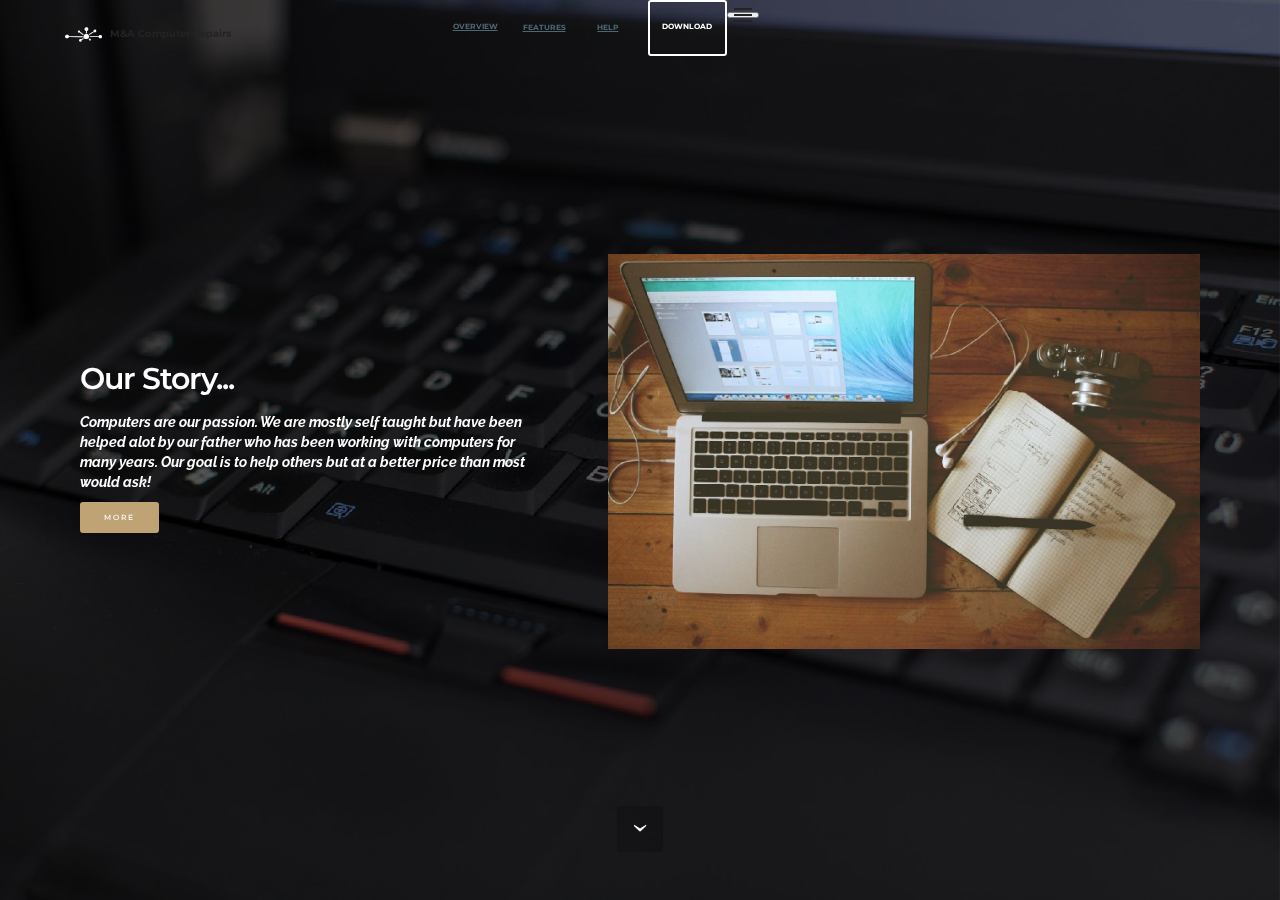
<file: index.html>
<!DOCTYPE html>
<html>
<head>
  <!-- Site made with Mobirise Website Builder v3.12.1, https://mobirise.com -->
  <meta charset="UTF-8">
  <meta http-equiv="X-UA-Compatible" content="IE=edge">
  <meta name="generator" content="Mobirise v3.12.1, mobirise.com">
  <meta name="viewport" content="width=device-width, initial-scale=1">
  <link rel="shortcut icon" href="assets/images/logo.png" type="image/x-icon">
  <meta name="description" content="">
  
  <link rel="stylesheet" href="https://fonts.googleapis.com/css?family=Lora:400,700,400italic,700italic&amp;subset=latin">
  <link rel="stylesheet" href="https://fonts.googleapis.com/css?family=Montserrat:400,700">
  <link rel="stylesheet" href="https://fonts.googleapis.com/css?family=Raleway:100,100i,200,200i,300,300i,400,400i,500,500i,600,600i,700,700i,800,800i,900,900i">
  <link rel="stylesheet" href="assets/bootstrap-material-design-font/css/material.css">
  <link rel="stylesheet" href="assets/tether/tether.min.css">
  <link rel="stylesheet" href="assets/bootstrap/css/bootstrap.min.css">
  <link rel="stylesheet" href="assets/dropdown/css/style.css">
  <link rel="stylesheet" href="assets/animate.css/animate.min.css">
  <link rel="stylesheet" href="assets/socicon/css/styles.css">
  <link rel="stylesheet" href="assets/theme/css/style.css">
  <link rel="stylesheet" href="assets/mobirise/css/mbr-additional.css" type="text/css">
  
  
  
</head>
<body>
<section id="menu-0">

    <nav class="navbar navbar-dropdown navbar-fixed-top">
        <div class="container">

            <div class="mbr-table">
                <div class="mbr-table-cell">

                    <div class="navbar-brand">
                        <a href="https://mobirise.com" class="socicon socicon-tripit mbr-iconfont mbr-iconfont-menu navbar-logo"></a>
                        <a class="navbar-caption" href="https://mobirise.com">M&amp;A Computer Repairs</a>
                    </div>

                </div>
                <div class="mbr-table-cell">

                    <button class="navbar-toggler pull-xs-right hidden-md-up" type="button" data-toggle="collapse" data-target="#exCollapsingNavbar">
                        <div class="hamburger-icon"></div>
                    </button>

                    <ul class="nav-dropdown collapse pull-xs-right nav navbar-nav navbar-toggleable-sm" id="exCollapsingNavbar"><li class="nav-item"><a class="nav-link link" href="https://mobirise.com/">OVERVIEW</a></li><li class="nav-item dropdown"><a class="nav-link link dropdown-toggle" data-toggle="dropdown-submenu" href="https://mobirise.com/">FEATURES</a><div class="dropdown-menu"><a class="dropdown-item" href="https://mobirise.com/">Mobile friendly</a><a class="dropdown-item" href="https://mobirise.com/">Based on Bootstrap</a><div class="dropdown"><a class="dropdown-item dropdown-toggle" data-toggle="dropdown-submenu" href="https://mobirise.com/">Trendy blocks</a><div class="dropdown-menu dropdown-submenu"><a class="dropdown-item" href="https://mobirise.com/">Image/content slider</a><a class="dropdown-item" href="https://mobirise.com/">Contact forms</a><a class="dropdown-item" href="https://mobirise.com/">Image gallery</a><a class="dropdown-item" href="https://mobirise.com/">Mobile menu</a><a class="dropdown-item" href="https://mobirise.com/">Google maps</a><a class="dropdown-item" href="https://mobirise.com/">Social buttons</a><a class="dropdown-item" href="https://mobirise.com/">Google fonts</a><a class="dropdown-item" href="https://mobirise.com/">Video background</a></div></div><a class="dropdown-item" href="https://mobirise.com/">Host anywhere</a></div></li><li class="nav-item dropdown open"><a class="nav-link link dropdown-toggle" data-toggle="dropdown-submenu" href="https://mobirise.com/" aria-expanded="true">HELP</a><div class="dropdown-menu"><a class="dropdown-item" href="http://forums.mobirise.com/">Forum</a><a class="dropdown-item" href="https://mobirise.com/">Tutorials</a><a class="dropdown-item" href="https://mobirise.com/">Contact us</a></div></li><li class="nav-item nav-btn"><a class="nav-link btn btn-white btn-white-outline" href="https://mobirise.com/">DOWNLOAD</a></li></ul>
                    <button hidden="" class="navbar-toggler navbar-close" type="button" data-toggle="collapse" data-target="#exCollapsingNavbar">
                        <div class="close-icon"></div>
                    </button>

                </div>
            </div>

        </div>
    </nav>

</section>

<section class="engine"><a rel="external" href="https://mobirise.com">Website Creator</a></section><section class="mbr-section mbr-section-hero mbr-section-full header2 mbr-parallax-background mbr-after-navbar" id="header2-1" style="background-image: url(assets/images/mbr-2000x1333.jpg);">

    <div class="mbr-overlay" style="opacity: 0.6; background-color: rgb(0, 0, 0);">
    </div>

    <div class="mbr-table mbr-table-full">
        <div class="mbr-table-cell">

            <div class="container">
                <div class="mbr-section row">
                    <div class="mbr-table-md-up">
                        
                        
                        

                        <div class="mbr-table-cell col-md-5 content-size text-xs-center text-md-right">

                            <h3 class="mbr-section-title display-2">Our Story...</h3>

                            <div class="mbr-section-text">
                                <p><strong><em>Computers are our passion. We are mostly self taught but have been helped alot by our father who has been working with computers for many years. Our goal is to help others but at a better price than most would ask!</em></strong></p>
                            </div>

                            <div class="mbr-section-btn"><a class="btn btn-primary" href="https://mobirise.com">MORE</a> </div>

                        </div>
                        <div class="mbr-table-cell mbr-valign-top mbr-left-padding-md-up col-md-7 image-size" style="width: 58%;">
                            <div class="mbr-figure"><img src="assets/images/mbr-1400x933.jpg"></div>
                        </div>

                    </div>
                </div>
            </div>

        </div>
    </div>

    <div class="mbr-arrow mbr-arrow-floating hidden-sm-down" aria-hidden="true"><a href="#next"><i class="mbr-arrow-icon"></i></a></div>

</section>


  <script src="assets/web/assets/jquery/jquery.min.js"></script>
  <script src="assets/tether/tether.min.js"></script>
  <script src="assets/bootstrap/js/bootstrap.min.js"></script>
  <script src="assets/smooth-scroll/smooth-scroll.js"></script>
  <script src="assets/dropdown/js/script.min.js"></script>
  <script src="assets/touch-swipe/jquery.touch-swipe.min.js"></script>
  <script src="assets/viewport-checker/jquery.viewportchecker.js"></script>
  <script src="assets/jarallax/jarallax.js"></script>
  <script src="assets/theme/js/script.js"></script>
  
  
  <input name="animation" type="hidden">
  </body>
</html>
</file>
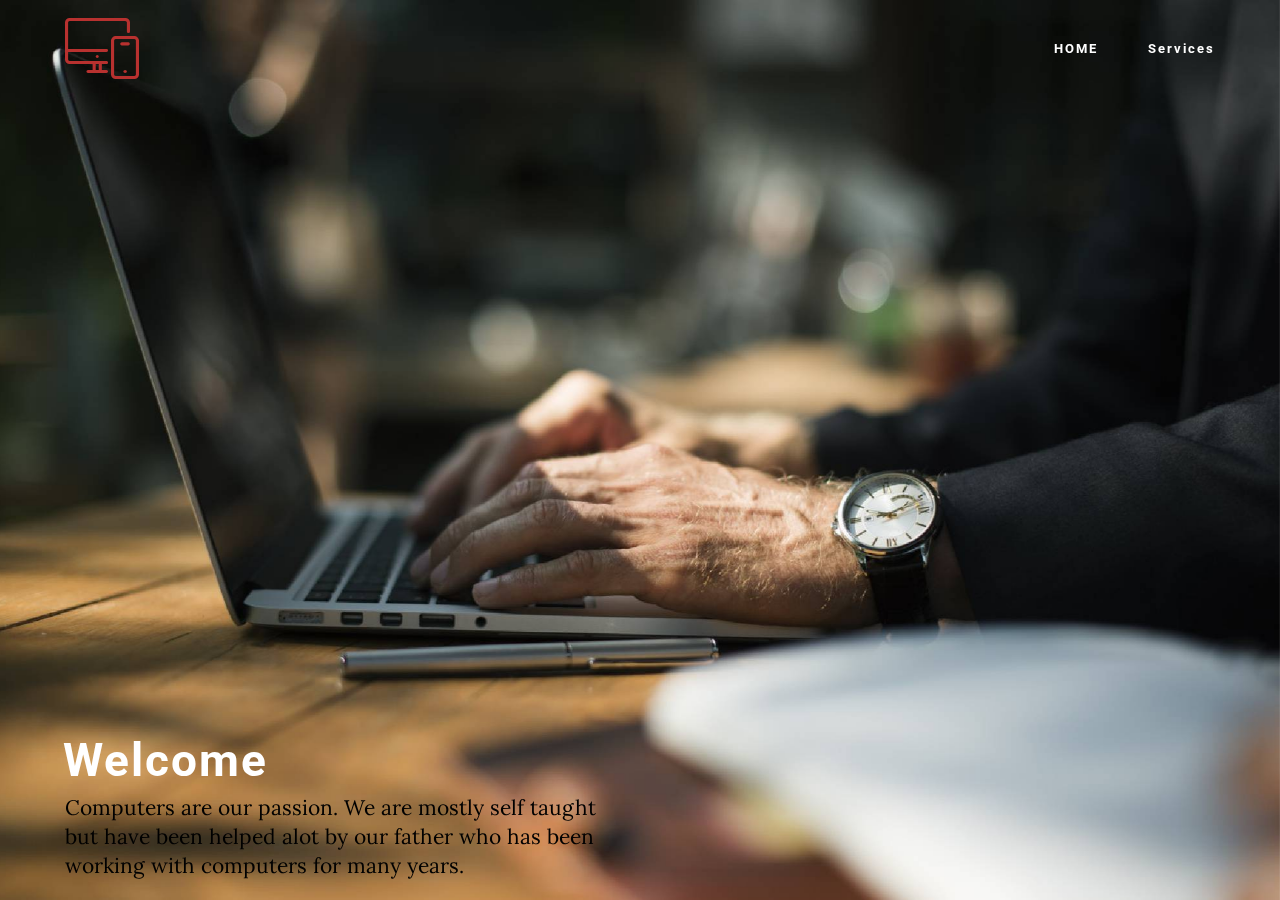
<file: Home.html>
<!DOCTYPE html>
<html>
<head>
  <!-- Site made with Mobirise Website Builder v3.12.1, https://mobirise.com -->
  <meta charset="UTF-8">
  <meta http-equiv="X-UA-Compatible" content="IE=edge">
  <meta name="generator" content="Mobirise v3.12.1, mobirise.com">
  <meta name="viewport" content="width=device-width, initial-scale=1">
  <link rel="shortcut icon" href="assets/images/capture1-189x128.jpg" type="image/x-icon">
  <meta name="description" content="">
  
  <link rel="stylesheet" href="https://fonts.googleapis.com/css?family=Roboto:700,400&amp;subset=cyrillic,latin,greek,vietnamese">
  <link rel="stylesheet" href="assets/web/assets/mobirise-icons/mobirise-icons.css">
  <link rel="stylesheet" href="assets/bootstrap/css/bootstrap.min.css">
  <link rel="stylesheet" href="assets/animate.css/animate.min.css">
  <link rel="stylesheet" href="assets/mobirise/css/style.css">
  <link rel="stylesheet" href="assets/mobirise/css/mbr-additional.css" type="text/css">
  
  
  
</head>
<body>
<section class="mbr-navbar mbr-navbar--freeze mbr-navbar--absolute mbr-navbar--transparent mbr-navbar--sticky mbr-navbar--auto-collapse" id="menu-0">
    <div class="mbr-navbar__section mbr-section">
        <div class="mbr-section__container container">
            <div class="mbr-navbar__container">
                <div class="mbr-navbar__column mbr-navbar__column--s mbr-navbar__brand">
                    <span class="mbr-navbar__brand-link mbr-brand mbr-brand--inline">
                        <span class="mbr-brand__logo"><a href="https://mobirise.com" class="mbri-responsive mbr-iconfont mbr-iconfont-menu" style="color: rgb(184, 49, 47);"></a></span>
                        <span class="mbr-brand__name"><a class="mbr-brand__name text-white" href="https://mobirise.com"></a></span>
                    </span>
                </div>
                <div class="mbr-navbar__hamburger mbr-hamburger"><span class="mbr-hamburger__line"></span></div>
                <div class="mbr-navbar__column mbr-navbar__menu">
                    <nav class="mbr-navbar__menu-box mbr-navbar__menu-box--inline-right">
                        <div class="mbr-navbar__column">
                            <ul class="mbr-navbar__items mbr-navbar__items--right float-left mbr-buttons mbr-buttons--freeze mbr-buttons--right btn-decorator mbr-buttons--active mbr-buttons--only-links"><li class="mbr-navbar__item"><a class="mbr-buttons__link btn text-white" href="https://mobirise.com">HOME</a></li><li class="mbr-navbar__item"><a class="mbr-buttons__link btn text-white" href="Services.html" target="_blank">Services</a></li></ul>                            
                            
                        </div>
                    </nav>
                </div>
            </div>
        </div>
    </div>
</section>

<section class="engine"><a rel="external" href="https://mobirise.com">mobirise.com</a></section><section class="mbr-box mbr-section mbr-section--relative mbr-section--fixed-size mbr-section--full-height mbr-section--bg-adapted mbr-parallax-background" id="header1-1" style="background-image: url(assets/images/mbr-2000x1396.jpg);">
    <div class="mbr-box__magnet mbr-box__magnet--sm-padding mbr-box__magnet--center-left mbr-after-navbar">
        
        <div class="mbr-box__container mbr-section__container container">
            <div class="mbr-box mbr-box--stretched"><div class="mbr-box__magnet mbr-box__magnet--center-left">
                <div class="row"><div class=" col-sm-6">
                    <div class="mbr-hero animated fadeInUp">
                        <h1 class="mbr-hero__text"><span style="color: inherit; font-family: inherit;"><br></span><br><span style="color: inherit; font-family: inherit;"><br></span><br><span style="color: inherit; font-family: inherit;"><br></span><br><span style="color: inherit; font-family: inherit;"><br></span><br><span style="color: inherit; font-family: inherit;"><br></span><span style="color: inherit; font-family: inherit;">Welcome</span><br></h1>
                        <p class="mbr-hero__subtext">Computers are our passion. We are mostly self taught but have been helped alot by our father who has been working with computers for many years.<br></p>
                    </div>
                    
                </div></div>
            </div></div>
        </div>
        
    </div>
</section>


  <script src="assets/web/assets/jquery/jquery.min.js"></script>
  <script src="assets/bootstrap/js/bootstrap.min.js"></script>
  <script src="assets/smooth-scroll/smooth-scroll.js"></script>
  <script src="assets/jarallax/jarallax.js"></script>
  <script src="assets/mobirise/js/script.js"></script>
  
  
</body>
</html>
</file>
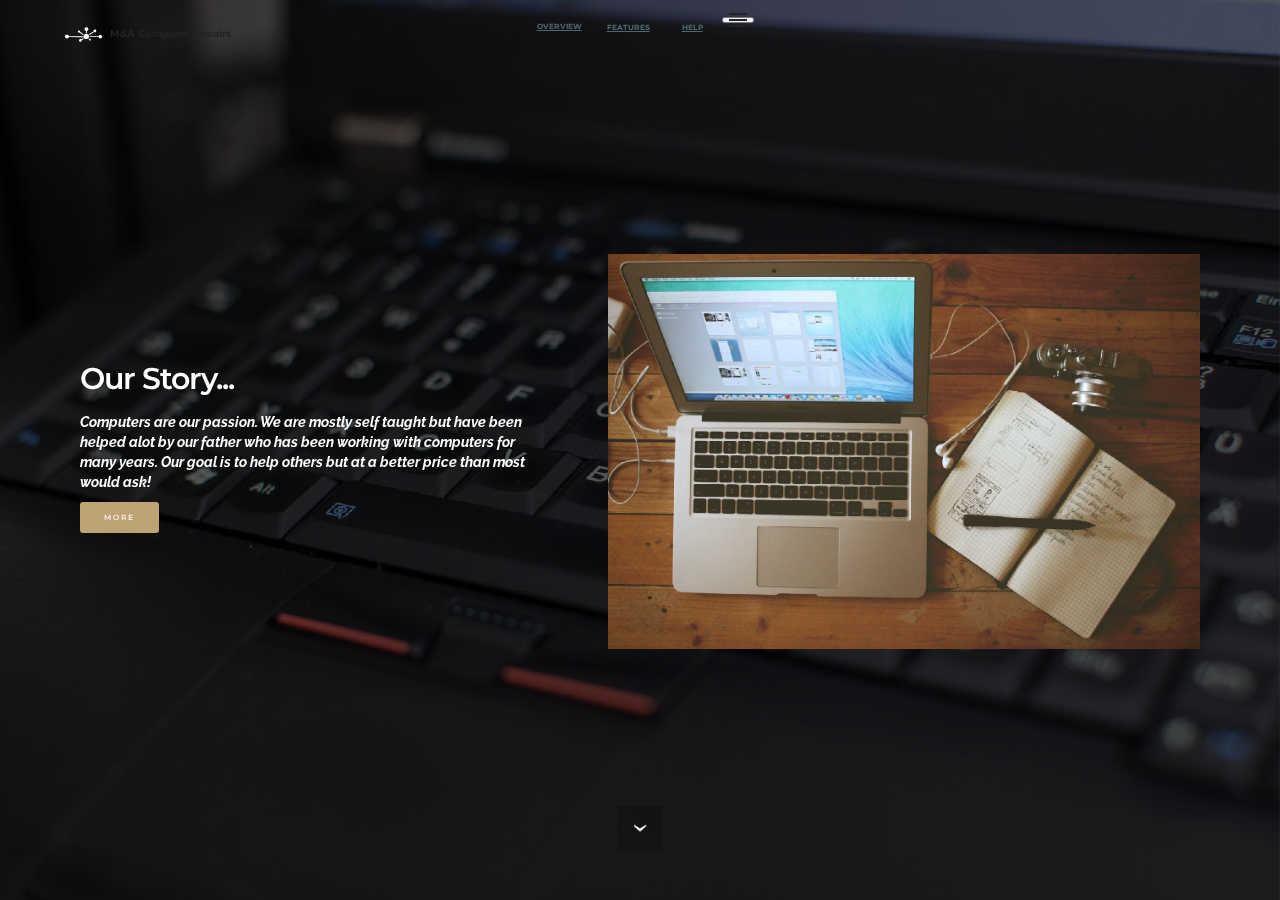
<file: home.html>
<!DOCTYPE html>
<html>
<head>
  <!-- Site made with Mobirise Website Builder v3.12.1, https://mobirise.com -->
  <meta charset="UTF-8">
  <meta http-equiv="X-UA-Compatible" content="IE=edge">
  <meta name="generator" content="Mobirise v3.12.1, mobirise.com">
  <meta name="viewport" content="width=device-width, initial-scale=1">
  <link rel="shortcut icon" href="assets/images/logo.png" type="image/x-icon">
  <meta name="description" content="Our Story">
  <title>Home </title>
  <link rel="stylesheet" href="https://fonts.googleapis.com/css?family=Lora:400,700,400italic,700italic&amp;subset=latin">
  <link rel="stylesheet" href="https://fonts.googleapis.com/css?family=Montserrat:400,700">
  <link rel="stylesheet" href="https://fonts.googleapis.com/css?family=Raleway:100,100i,200,200i,300,300i,400,400i,500,500i,600,600i,700,700i,800,800i,900,900i">
  <link rel="stylesheet" href="assets/bootstrap-material-design-font/css/material.css">
  <link rel="stylesheet" href="assets/tether/tether.min.css">
  <link rel="stylesheet" href="assets/bootstrap/css/bootstrap.min.css">
  <link rel="stylesheet" href="assets/dropdown/css/style.css">
  <link rel="stylesheet" href="assets/animate.css/animate.min.css">
  <link rel="stylesheet" href="assets/socicon/css/styles.css">
  <link rel="stylesheet" href="assets/theme/css/style.css">
  <link rel="stylesheet" href="assets/mobirise/css/mbr-additional.css" type="text/css">
  
  
  
</head>
<body>
<section id="menu-0">

    <nav class="navbar navbar-dropdown navbar-fixed-top">
        <div class="container">

            <div class="mbr-table">
                <div class="mbr-table-cell">

                    <div class="navbar-brand">
                        <a href="https://mobirise.com" class="socicon socicon-tripit mbr-iconfont mbr-iconfont-menu navbar-logo"></a>
                        <a class="navbar-caption" href="https://mobirise.com">M&amp;A Computer Repairs</a>
                    </div>

                </div>
                <div class="mbr-table-cell">

                    <button class="navbar-toggler pull-xs-right hidden-md-up" type="button" data-toggle="collapse" data-target="#exCollapsingNavbar">
                        <div class="hamburger-icon"></div>
                    </button>

                    <ul class="nav-dropdown collapse pull-xs-right nav navbar-nav navbar-toggleable-sm" id="exCollapsingNavbar"><li class="nav-item"><a class="nav-link link" href="https://mobirise.com/">OVERVIEW</a></li><li class="nav-item dropdown"><a class="nav-link link dropdown-toggle" data-toggle="dropdown-submenu" href="https://mobirise.com/">FEATURES</a><div class="dropdown-menu"><a class="dropdown-item" href="https://mobirise.com/">Mobile friendly</a><a class="dropdown-item" href="https://mobirise.com/">Based on Bootstrap</a><div class="dropdown"><a class="dropdown-item dropdown-toggle" data-toggle="dropdown-submenu" href="https://mobirise.com/">Trendy blocks</a><div class="dropdown-menu dropdown-submenu"><a class="dropdown-item" href="https://mobirise.com/">Image/content slider</a><a class="dropdown-item" href="https://mobirise.com/">Contact forms</a><a class="dropdown-item" href="https://mobirise.com/">Image gallery</a><a class="dropdown-item" href="https://mobirise.com/">Mobile menu</a><a class="dropdown-item" href="https://mobirise.com/">Google maps</a><a class="dropdown-item" href="https://mobirise.com/">Social buttons</a><a class="dropdown-item" href="https://mobirise.com/">Google fonts</a><a class="dropdown-item" href="https://mobirise.com/">Video background</a></div></div><a class="dropdown-item" href="https://mobirise.com/">Host anywhere</a></div></li><li class="nav-item dropdown open"><a class="nav-link link dropdown-toggle" data-toggle="dropdown-submenu" href="https://mobirise.com/" aria-expanded="true">HELP</a><div class="dropdown-menu"><a class="dropdown-item" href="http://forums.mobirise.com/">Forum</a><a class="dropdown-item" href="https://mobirise.com/">Tutorials</a><a class="dropdown-item" href="https://mobirise.com/">Contact us</a></div></li></ul>
                    <button hidden="" class="navbar-toggler navbar-close" type="button" data-toggle="collapse" data-target="#exCollapsingNavbar">
                        <div class="close-icon"></div>
                    </button>

                </div>
            </div>

        </div>
    </nav>

</section>

<section class="engine"><a rel="external" href="https://mobirise.com">mobirise.com</a></section><section class="mbr-section mbr-section-hero mbr-section-full header2 mbr-parallax-background mbr-after-navbar" id="header2-1" style="background-image: url(assets/images/mbr-2000x1333.jpg);">

    <div class="mbr-overlay" style="opacity: 0.6; background-color: rgb(0, 0, 0);">
    </div>

    <div class="mbr-table mbr-table-full">
        <div class="mbr-table-cell">

            <div class="container">
                <div class="mbr-section row">
                    <div class="mbr-table-md-up">
                        
                        
                        

                        <div class="mbr-table-cell col-md-5 content-size text-xs-center text-md-right">

                            <h3 class="mbr-section-title display-2">Our Story...</h3>

                            <div class="mbr-section-text">
                                <p><strong><em>Computers are our passion. We are mostly self taught but have been helped alot by our father who has been working with computers for many years. Our goal is to help others but at a better price than most would ask!</em></strong></p>
                            </div>

                            <div class="mbr-section-btn"><a class="btn btn-primary" href="https://mobirise.com">MORE</a> </div>

                        </div>
                        <div class="mbr-table-cell mbr-valign-top mbr-left-padding-md-up col-md-7 image-size" style="width: 58%;">
                            <div class="mbr-figure"><img src="assets/images/mbr-1400x933.jpg"></div>
                        </div>

                    </div>
                </div>
            </div>

        </div>
    </div>

    <div class="mbr-arrow mbr-arrow-floating hidden-sm-down" aria-hidden="true"><a href="#next"><i class="mbr-arrow-icon"></i></a></div>

</section>


  <script src="assets/web/assets/jquery/jquery.min.js"></script>
  <script src="assets/tether/tether.min.js"></script>
  <script src="assets/bootstrap/js/bootstrap.min.js"></script>
  <script src="assets/smooth-scroll/smooth-scroll.js"></script>
  <script src="assets/dropdown/js/script.min.js"></script>
  <script src="assets/touch-swipe/jquery.touch-swipe.min.js"></script>
  <script src="assets/viewport-checker/jquery.viewportchecker.js"></script>
  <script src="assets/jarallax/jarallax.js"></script>
  <script src="assets/theme/js/script.js"></script>
  
  
  <input name="animation" type="hidden">
  </body>
</html>
</file>
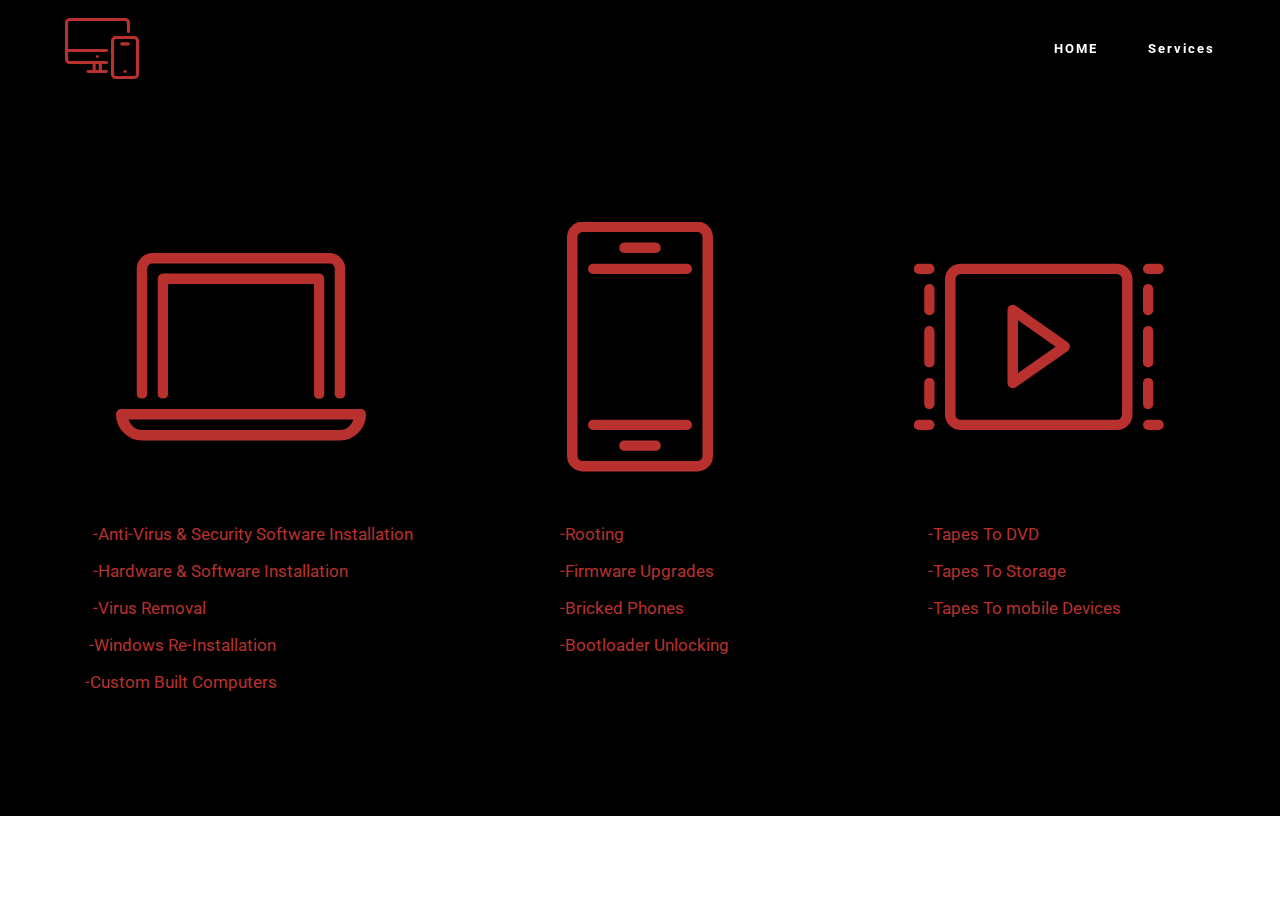
<file: Services.html>
<!DOCTYPE html>
<html>
<head>
  <!-- Site made with Mobirise Website Builder v3.12.1, https://mobirise.com -->
  <meta charset="UTF-8">
  <meta http-equiv="X-UA-Compatible" content="IE=edge">
  <meta name="generator" content="Mobirise v3.12.1, mobirise.com">
  <meta name="viewport" content="width=device-width, initial-scale=1">
  <link rel="shortcut icon" href="assets/images/capture1-189x128.jpg" type="image/x-icon">
  <meta name="description" content="">
  
  <link rel="stylesheet" href="https://fonts.googleapis.com/css?family=Roboto:700,400&amp;subset=cyrillic,latin,greek,vietnamese">
  <link rel="stylesheet" href="assets/web/assets/mobirise-icons/mobirise-icons.css">
  <link rel="stylesheet" href="assets/bootstrap/css/bootstrap.min.css">
  <link rel="stylesheet" href="assets/mobirise/css/style.css">
  <link rel="stylesheet" href="assets/mobirise/css/mbr-additional.css" type="text/css">
  
  
  
</head>
<body>
<section class="mbr-navbar mbr-navbar--freeze mbr-navbar--absolute mbr-navbar--transparent mbr-navbar--sticky mbr-navbar--auto-collapse" id="menu-4">
    <div class="mbr-navbar__section mbr-section">
        <div class="mbr-section__container container">
            <div class="mbr-navbar__container">
                <div class="mbr-navbar__column mbr-navbar__column--s mbr-navbar__brand">
                    <span class="mbr-navbar__brand-link mbr-brand mbr-brand--inline">
                        <span class="mbr-brand__logo"><a href="https://mobirise.com" class="mbri-responsive mbr-iconfont mbr-iconfont-menu" style="color: rgb(184, 49, 47);"></a></span>
                        <span class="mbr-brand__name"><a class="mbr-brand__name text-white" href="https://mobirise.com"></a></span>
                    </span>
                </div>
                <div class="mbr-navbar__hamburger mbr-hamburger"><span class="mbr-hamburger__line"></span></div>
                <div class="mbr-navbar__column mbr-navbar__menu">
                    <nav class="mbr-navbar__menu-box mbr-navbar__menu-box--inline-right">
                        <div class="mbr-navbar__column">
                            <ul class="mbr-navbar__items mbr-navbar__items--right float-left mbr-buttons mbr-buttons--freeze mbr-buttons--right btn-decorator mbr-buttons--active mbr-buttons--only-links"><li class="mbr-navbar__item"><a class="mbr-buttons__link btn text-white" href="https://mobirise.com">HOME</a></li><li class="mbr-navbar__item"><a class="mbr-buttons__link btn text-white" href="Services.html" target="_blank">Services</a></li></ul>                            
                            
                        </div>
                    </nav>
                </div>
            </div>
        </div>
    </div>
</section>

<section class="engine"><a rel="external" href="https://mobirise.com">Mobirise</a></section><section class="mbr-section mbr-section--relative mbr-section--fixed-size mbr-after-navbar" id="features1-6" style="background-color: rgb(0, 0, 0);">
    
    
    <div class="mbr-section__container container mbr-section__container--std-top-padding" style="padding-top: 124px;">
        <div class="mbr-section__row row">
            <div class="mbr-section__col col-xs-12 col-sm-4">
                <div class="mbr-section__container mbr-section__container--center mbr-section__container--middle">
                    <figure class="mbr-figure"><span class="mbri-laptop mbr-iconfont mbr-iconfont-features1" style="color: rgb(184, 49, 47);"></span></figure>
                </div>
                
                <div class="mbr-section__container mbr-section__container--last" style="padding-bottom: 124px;">
                    <div class="mbr-article mbr-article--wysiwyg">
                        <p></p><p>&nbsp;&nbsp;&nbsp;&nbsp;&nbsp;&nbsp;&nbsp;-Anti-Virus &amp; Security Software Installation<br></p><p>&nbsp;&nbsp;&nbsp;&nbsp;&nbsp;&nbsp;&nbsp;-Hardware &amp; Software Installation<br></p><p>&nbsp;&nbsp;&nbsp;&nbsp;&nbsp;&nbsp;&nbsp;-Virus Removal<br></p><p>&nbsp;&nbsp;&nbsp;&nbsp;&nbsp;&nbsp;-Windows Re-Installation</p><p>&nbsp;&nbsp;&nbsp;&nbsp;&nbsp;-Custom Built Computers</p><p></p>
                    </div>
                </div>
                
            </div>
            <div class="mbr-section__col col-xs-12 col-sm-4">
                <div class="mbr-section__container mbr-section__container--center mbr-section__container--middle">
                    <figure class="mbr-figure"><span class="mbri-mobile2 mbr-iconfont mbr-iconfont-features1" style="color: rgb(184, 49, 47);"></span></figure>
                </div>
                
                <div class="mbr-section__container mbr-section__container--last" style="padding-bottom: 124px;">
                    <div class="mbr-article mbr-article--wysiwyg">
                        <p></p><p>&nbsp;&nbsp;&nbsp;&nbsp;&nbsp;&nbsp;&nbsp;&nbsp;&nbsp;&nbsp;&nbsp;&nbsp;&nbsp;&nbsp;&nbsp;&nbsp;&nbsp;&nbsp;&nbsp;&nbsp;&nbsp;&nbsp;&nbsp;&nbsp;-Rooting&nbsp;&nbsp;&nbsp;&nbsp;&nbsp;&nbsp;&nbsp;&nbsp;&nbsp;</p><p>&nbsp;&nbsp;&nbsp;&nbsp;&nbsp;&nbsp;&nbsp;&nbsp;&nbsp;&nbsp;&nbsp;&nbsp;&nbsp;&nbsp;&nbsp;&nbsp;&nbsp;&nbsp;&nbsp;&nbsp;&nbsp;&nbsp;&nbsp;&nbsp;-Firmware Upgrades &nbsp;</p><p>&nbsp; &nbsp; &nbsp; &nbsp; &nbsp; &nbsp; &nbsp; &nbsp; &nbsp; &nbsp; &nbsp;&nbsp;&nbsp;&nbsp;-Bricked Phones</p><p>&nbsp;&nbsp;&nbsp;&nbsp;&nbsp;&nbsp;&nbsp;&nbsp;&nbsp;&nbsp;&nbsp;&nbsp;&nbsp;&nbsp;&nbsp;&nbsp;&nbsp;&nbsp;&nbsp;&nbsp;&nbsp;&nbsp;&nbsp;&nbsp;-Bootloader Unlocking</p><p></p>
                    </div>
                </div>
                
            </div>
            
            <div class="mbr-section__col col-xs-12 col-sm-4">
                <div class="mbr-section__container mbr-section__container--center mbr-section__container--middle">
                    <figure class="mbr-figure"><span class="mbri-video-play mbr-iconfont mbr-iconfont-features1" style="color: rgb(184, 49, 47);"></span></figure>
                </div>
                
                <div class="mbr-section__container mbr-section__container--last" style="padding-bottom: 124px;">
                    <div class="mbr-article mbr-article--wysiwyg">
                        <p></p><p>&nbsp;&nbsp;&nbsp;&nbsp;&nbsp;&nbsp;&nbsp;&nbsp;&nbsp;&nbsp;&nbsp;&nbsp;&nbsp;&nbsp;&nbsp;&nbsp;-Tapes To DVD<br></p><p>&nbsp;&nbsp;&nbsp;&nbsp;&nbsp;&nbsp;&nbsp;&nbsp;&nbsp;&nbsp;&nbsp;&nbsp;&nbsp;&nbsp;&nbsp;&nbsp;-Tapes To Storage<br></p><p>&nbsp;&nbsp;&nbsp;&nbsp;&nbsp;&nbsp;&nbsp;&nbsp;&nbsp;&nbsp;&nbsp;&nbsp;&nbsp;&nbsp;&nbsp;&nbsp;-Tapes To mobile Devices</p><p></p>
                    </div>
                </div>
                
            </div>
            
            
            
            
            
        </div>
    </div>
</section>


  <script src="assets/web/assets/jquery/jquery.min.js"></script>
  <script src="assets/bootstrap/js/bootstrap.min.js"></script>
  <script src="assets/smooth-scroll/smooth-scroll.js"></script>
  <script src="assets/mobirise/js/script.js"></script>
  
  
</body>
</html>
</file>
<file: assets/bootstrap-material-design-font/css/material.css>
@font-face {
  font-family: 'Material-Design-Icons';
  src: url('../fonts/Material-Design-Icons.eot?3ocs8m');
  src: url('../fonts/Material-Design-Icons.eot?#iefix3ocs8m') format('embedded-opentype'), url('../fonts/Material-Design-Icons.woff?3ocs8m') format('woff'), url('../fonts/Material-Design-Icons.ttf?3ocs8m') format('truetype'), url('../fonts/Material-Design-Icons.svg?3ocs8m#Material-Design-Icons') format('svg');
  font-weight: normal;
  font-style: normal;
}
[class^="mdi-"],
[class*="mdi-"] {
  speak: none;
  display: inline-block;
  font-style: normal;
  font-variant:normal;
  font-weight:normal;
  /*font-size:24px;*/
  line-height:1;
  font-family:'Material-Design-Icons' !important;
  text-rendering: auto;
  
  -webkit-font-smoothing: antialiased;
  -moz-osx-font-smoothing: grayscale;
  -webkit-transform: translate(0, 0);
      -ms-transform: translate(0, 0);
          transform: translate(0, 0);
}
[class^="mdi-"]:before,
[class*="mdi-"]:before {
  display: inline-block;
  speak: none;
  text-decoration: inherit;
}
[class^="mdi-"].pull-left,
[class*="mdi-"].pull-left {
  margin-right: .3em;
}
[class^="mdi-"].pull-right,
[class*="mdi-"].pull-right {
  margin-left: .3em;
}
[class^="mdi-"].mdi-lg:before,
[class*="mdi-"].mdi-lg:before,
[class^="mdi-"].mdi-lg:after,
[class*="mdi-"].mdi-lg:after {
  font-size: 1.33333333em;
  line-height: 0.75em;
  vertical-align: -15%;
}
[class^="mdi-"].mdi-2x:before,
[class*="mdi-"].mdi-2x:before,
[class^="mdi-"].mdi-2x:after,
[class*="mdi-"].mdi-2x:after {
  font-size: 2em;
}
[class^="mdi-"].mdi-3x:before,
[class*="mdi-"].mdi-3x:before,
[class^="mdi-"].mdi-3x:after,
[class*="mdi-"].mdi-3x:after {
  font-size: 3em;
}
[class^="mdi-"].mdi-4x:before,
[class*="mdi-"].mdi-4x:before,
[class^="mdi-"].mdi-4x:after,
[class*="mdi-"].mdi-4x:after {
  font-size: 4em;
}
[class^="mdi-"].mdi-5x:before,
[class*="mdi-"].mdi-5x:before,
[class^="mdi-"].mdi-5x:after,
[class*="mdi-"].mdi-5x:after {
  font-size: 5em;
}
[class^="mdi-device-signal-cellular-"]:after,
[class^="mdi-device-battery-"]:after,
[class^="mdi-device-battery-charging-"]:after,
[class^="mdi-device-signal-cellular-connected-no-internet-"]:after,
[class^="mdi-device-signal-wifi-"]:after,
[class^="mdi-device-signal-wifi-statusbar-not-connected"]:after,
.mdi-device-network-wifi:after {
  opacity: .3;
  position: absolute;
  left: 0;
  top: 0;
  z-index: 1;
  display: inline-block;
  speak: none;
  text-decoration: inherit;
}
[class^="mdi-device-signal-cellular-"]:after {
  content: "\e758";
}
[class^="mdi-device-battery-"]:after {
  content: "\e735";
}
[class^="mdi-device-battery-charging-"]:after {
  content: "\e733";
}
[class^="mdi-device-signal-cellular-connected-no-internet-"]:after {
  content: "\e75d";
}
[class^="mdi-device-signal-wifi-"]:after,
.mdi-device-network-wifi:after {
  content: "\e765";
}
[class^="mdi-device-signal-wifi-statusbasr-not-connected"]:after {
  content: "\e8f7";
}
.mdi-device-signal-cellular-off:after,
.mdi-device-signal-cellular-null:after,
.mdi-device-signal-cellular-no-sim:after,
.mdi-device-signal-wifi-off:after,
.mdi-device-signal-wifi-4-bar:after,
.mdi-device-signal-cellular-4-bar:after,
.mdi-device-battery-alert:after,
.mdi-device-signal-cellular-connected-no-internet-4-bar:after,
.mdi-device-battery-std:after,
.mdi-device-battery-full .mdi-device-battery-unknown:after {
  content: "";
}
.mdi-fw {
  width: 1.28571429em;
  text-align: center;
}
.mdi-ul {
  padding-left: 0;
  margin-left: 2.14285714em;
  list-style-type: none;
}
.mdi-ul > li {
  position: relative;
}
.mdi-li {
  position: absolute;
  left: -2.14285714em;
  width: 2.14285714em;
  top: 0.14285714em;
  text-align: center;
}
.mdi-li.mdi-lg {
  left: -1.85714286em;
}
.mdi-border {
  padding: .2em .25em .15em;
  border: solid 0.08em #eeeeee;
  border-radius: .1em;
}
.mdi-spin {
  -webkit-animation: mdi-spin 2s infinite linear;
  animation: mdi-spin 2s infinite linear;
  -webkit-transform-origin: 50% 50%;
  -ms-transform-origin: 50% 50%;
      transform-origin: 50% 50%;
}
.mdi-pulse {
  -webkit-animation: mdi-spin 1s steps(8) infinite;
  animation: mdi-spin 1s steps(8) infinite;
  -webkit-transform-origin: 50% 50%;
  -ms-transform-origin: 50% 50%;
      transform-origin: 50% 50%;
}
@-webkit-keyframes mdi-spin {
  0% {
    -webkit-transform: rotate(0deg);
    transform: rotate(0deg);
  }
  100% {
    -webkit-transform: rotate(359deg);
    transform: rotate(359deg);
  }
}
@keyframes mdi-spin {
  0% {
    -webkit-transform: rotate(0deg);
    transform: rotate(0deg);
  }
  100% {
    -webkit-transform: rotate(359deg);
    transform: rotate(359deg);
  }
}
.mdi-rotate-90 {
  filter: progid:DXImageTransform.Microsoft.BasicImage(rotation=1);
  -webkit-transform: rotate(90deg);
  -ms-transform: rotate(90deg);
  transform: rotate(90deg);
}
.mdi-rotate-180 {
  filter: progid:DXImageTransform.Microsoft.BasicImage(rotation=2);
  -webkit-transform: rotate(180deg);
  -ms-transform: rotate(180deg);
  transform: rotate(180deg);
}
.mdi-rotate-270 {
  filter: progid:DXImageTransform.Microsoft.BasicImage(rotation=3);
  -webkit-transform: rotate(270deg);
  -ms-transform: rotate(270deg);
  transform: rotate(270deg);
}
.mdi-flip-horizontal {
  filter: progid:DXImageTransform.Microsoft.BasicImage(rotation=0, mirror=1);
  -webkit-transform: scale(-1, 1);
  -ms-transform: scale(-1, 1);
  transform: scale(-1, 1);
}
.mdi-flip-vertical {
  filter: progid:DXImageTransform.Microsoft.BasicImage(rotation=2, mirror=1);
  -webkit-transform: scale(1, -1);
  -ms-transform: scale(1, -1);
  transform: scale(1, -1);
}
:root .mdi-rotate-90,
:root .mdi-rotate-180,
:root .mdi-rotate-270,
:root .mdi-flip-horizontal,
:root .mdi-flip-vertical {
  -webkit-filter: none;
          filter: none;
}
.mdi-stack {
  position: relative;
  display: inline-block;
  width: 2em;
  height: 2em;
  line-height: 2em;
  vertical-align: middle;
}
.mdi-stack-1x,
.mdi-stack-2x {
  position: absolute;
  left: 0;
  width: 100%;
  text-align: center;
}
.mdi-stack-1x {
  line-height: inherit;
}
.mdi-stack-2x {
  font-size: 2em;
}
.mdi-inverse {
  color: #ffffff;
}
/* Start Icons */
.mdi-action-3d-rotation:before {
  content: "\e600";
}
.mdi-action-accessibility:before {
  content: "\e601";
}
.mdi-action-account-balance-wallet:before {
  content: "\e602";
}
.mdi-action-account-balance:before {
  content: "\e603";
}
.mdi-action-account-box:before {
  content: "\e604";
}
.mdi-action-account-child:before {
  content: "\e605";
}
.mdi-action-account-circle:before {
  content: "\e606";
}
.mdi-action-add-shopping-cart:before {
  content: "\e607";
}
.mdi-action-alarm-add:before {
  content: "\e608";
}
.mdi-action-alarm-off:before {
  content: "\e609";
}
.mdi-action-alarm-on:before {
  content: "\e60a";
}
.mdi-action-alarm:before {
  content: "\e60b";
}
.mdi-action-android:before {
  content: "\e60c";
}
.mdi-action-announcement:before {
  content: "\e60d";
}
.mdi-action-aspect-ratio:before {
  content: "\e60e";
}
.mdi-action-assessment:before {
  content: "\e60f";
}
.mdi-action-assignment-ind:before {
  content: "\e610";
}
.mdi-action-assignment-late:before {
  content: "\e611";
}
.mdi-action-assignment-return:before {
  content: "\e612";
}
.mdi-action-assignment-returned:before {
  content: "\e613";
}
.mdi-action-assignment-turned-in:before {
  content: "\e614";
}
.mdi-action-assignment:before {
  content: "\e615";
}
.mdi-action-autorenew:before {
  content: "\e616";
}
.mdi-action-backup:before {
  content: "\e617";
}
.mdi-action-book:before {
  content: "\e618";
}
.mdi-action-bookmark-outline:before {
  content: "\e619";
}
.mdi-action-bookmark:before {
  content: "\e61a";
}
.mdi-action-bug-report:before {
  content: "\e61b";
}
.mdi-action-cached:before {
  content: "\e61c";
}
.mdi-action-check-circle:before {
  content: "\e61d";
}
.mdi-action-class:before {
  content: "\e61e";
}
.mdi-action-credit-card:before {
  content: "\e61f";
}
.mdi-action-dashboard:before {
  content: "\e620";
}
.mdi-action-delete:before {
  content: "\e621";
}
.mdi-action-description:before {
  content: "\e622";
}
.mdi-action-dns:before {
  content: "\e623";
}
.mdi-action-done-all:before {
  content: "\e624";
}
.mdi-action-done:before {
  content: "\e625";
}
.mdi-action-event:before {
  content: "\e626";
}
.mdi-action-exit-to-app:before {
  content: "\e627";
}
.mdi-action-explore:before {
  content: "\e628";
}
.mdi-action-extension:before {
  content: "\e629";
}
.mdi-action-face-unlock:before {
  content: "\e62a";
}
.mdi-action-favorite-outline:before {
  content: "\e62b";
}
.mdi-action-favorite:before {
  content: "\e62c";
}
.mdi-action-find-in-page:before {
  content: "\e62d";
}
.mdi-action-find-replace:before {
  content: "\e62e";
}
.mdi-action-flip-to-back:before {
  content: "\e62f";
}
.mdi-action-flip-to-front:before {
  content: "\e630";
}
.mdi-action-get-app:before {
  content: "\e631";
}
.mdi-action-grade:before {
  content: "\e632";
}
.mdi-action-group-work:before {
  content: "\e633";
}
.mdi-action-help:before {
  content: "\e634";
}
.mdi-action-highlight-remove:before {
  content: "\e635";
}
.mdi-action-history:before {
  content: "\e636";
}
.mdi-action-home:before {
  content: "\e637";
}
.mdi-action-https:before {
  content: "\e638";
}
.mdi-action-info-outline:before {
  content: "\e639";
}
.mdi-action-info:before {
  content: "\e63a";
}
.mdi-action-input:before {
  content: "\e63b";
}
.mdi-action-invert-colors:before {
  content: "\e63c";
}
.mdi-action-label-outline:before {
  content: "\e63d";
}
.mdi-action-label:before {
  content: "\e63e";
}
.mdi-action-language:before {
  content: "\e63f";
}
.mdi-action-launch:before {
  content: "\e640";
}
.mdi-action-list:before {
  content: "\e641";
}
.mdi-action-lock-open:before {
  content: "\e642";
}
.mdi-action-lock-outline:before {
  content: "\e643";
}
.mdi-action-lock:before {
  content: "\e644";
}
.mdi-action-loyalty:before {
  content: "\e645";
}
.mdi-action-markunread-mailbox:before {
  content: "\e646";
}
.mdi-action-note-add:before {
  content: "\e647";
}
.mdi-action-open-in-browser:before {
  content: "\e648";
}
.mdi-action-open-in-new:before {
  content: "\e649";
}
.mdi-action-open-with:before {
  content: "\e64a";
}
.mdi-action-pageview:before {
  content: "\e64b";
}
.mdi-action-payment:before {
  content: "\e64c";
}
.mdi-action-perm-camera-mic:before {
  content: "\e64d";
}
.mdi-action-perm-contact-cal:before {
  content: "\e64e";
}
.mdi-action-perm-data-setting:before {
  content: "\e64f";
}
.mdi-action-perm-device-info:before {
  content: "\e650";
}
.mdi-action-perm-identity:before {
  content: "\e651";
}
.mdi-action-perm-media:before {
  content: "\e652";
}
.mdi-action-perm-phone-msg:before {
  content: "\e653";
}
.mdi-action-perm-scan-wifi:before {
  content: "\e654";
}
.mdi-action-picture-in-picture:before {
  content: "\e655";
}
.mdi-action-polymer:before {
  content: "\e656";
}
.mdi-action-print:before {
  content: "\e657";
}
.mdi-action-query-builder:before {
  content: "\e658";
}
.mdi-action-question-answer:before {
  content: "\e659";
}
.mdi-action-receipt:before {
  content: "\e65a";
}
.mdi-action-redeem:before {
  content: "\e65b";
}
.mdi-action-reorder:before {
  content: "\e65c";
}
.mdi-action-report-problem:before {
  content: "\e65d";
}
.mdi-action-restore:before {
  content: "\e65e";
}
.mdi-action-room:before {
  content: "\e65f";
}
.mdi-action-schedule:before {
  content: "\e660";
}
.mdi-action-search:before {
  content: "\e661";
}
.mdi-action-settings-applications:before {
  content: "\e662";
}
.mdi-action-settings-backup-restore:before {
  content: "\e663";
}
.mdi-action-settings-bluetooth:before {
  content: "\e664";
}
.mdi-action-settings-cell:before {
  content: "\e665";
}
.mdi-action-settings-display:before {
  content: "\e666";
}
.mdi-action-settings-ethernet:before {
  content: "\e667";
}
.mdi-action-settings-input-antenna:before {
  content: "\e668";
}
.mdi-action-settings-input-component:before {
  content: "\e669";
}
.mdi-action-settings-input-composite:before {
  content: "\e66a";
}
.mdi-action-settings-input-hdmi:before {
  content: "\e66b";
}
.mdi-action-settings-input-svideo:before {
  content: "\e66c";
}
.mdi-action-settings-overscan:before {
  content: "\e66d";
}
.mdi-action-settings-phone:before {
  content: "\e66e";
}
.mdi-action-settings-power:before {
  content: "\e66f";
}
.mdi-action-settings-remote:before {
  content: "\e670";
}
.mdi-action-settings-voice:before {
  content: "\e671";
}
.mdi-action-settings:before {
  content: "\e672";
}
.mdi-action-shop-two:before {
  content: "\e673";
}
.mdi-action-shop:before {
  content: "\e674";
}
.mdi-action-shopping-basket:before {
  content: "\e675";
}
.mdi-action-shopping-cart:before {
  content: "\e676";
}
.mdi-action-speaker-notes:before {
  content: "\e677";
}
.mdi-action-spellcheck:before {
  content: "\e678";
}
.mdi-action-star-rate:before {
  content: "\e679";
}
.mdi-action-stars:before {
  content: "\e67a";
}
.mdi-action-store:before {
  content: "\e67b";
}
.mdi-action-subject:before {
  content: "\e67c";
}
.mdi-action-supervisor-account:before {
  content: "\e67d";
}
.mdi-action-swap-horiz:before {
  content: "\e67e";
}
.mdi-action-swap-vert-circle:before {
  content: "\e67f";
}
.mdi-action-swap-vert:before {
  content: "\e680";
}
.mdi-action-system-update-tv:before {
  content: "\e681";
}
.mdi-action-tab-unselected:before {
  content: "\e682";
}
.mdi-action-tab:before {
  content: "\e683";
}
.mdi-action-theaters:before {
  content: "\e684";
}
.mdi-action-thumb-down:before {
  content: "\e685";
}
.mdi-action-thumb-up:before {
  content: "\e686";
}
.mdi-action-thumbs-up-down:before {
  content: "\e687";
}
.mdi-action-toc:before {
  content: "\e688";
}
.mdi-action-today:before {
  content: "\e689";
}
.mdi-action-track-changes:before {
  content: "\e68a";
}
.mdi-action-translate:before {
  content: "\e68b";
}
.mdi-action-trending-down:before {
  content: "\e68c";
}
.mdi-action-trending-neutral:before {
  content: "\e68d";
}
.mdi-action-trending-up:before {
  content: "\e68e";
}
.mdi-action-turned-in-not:before {
  content: "\e68f";
}
.mdi-action-turned-in:before {
  content: "\e690";
}
.mdi-action-verified-user:before {
  content: "\e691";
}
.mdi-action-view-agenda:before {
  content: "\e692";
}
.mdi-action-view-array:before {
  content: "\e693";
}
.mdi-action-view-carousel:before {
  content: "\e694";
}
.mdi-action-view-column:before {
  content: "\e695";
}
.mdi-action-view-day:before {
  content: "\e696";
}
.mdi-action-view-headline:before {
  content: "\e697";
}
.mdi-action-view-list:before {
  content: "\e698";
}
.mdi-action-view-module:before {
  content: "\e699";
}
.mdi-action-view-quilt:before {
  content: "\e69a";
}
.mdi-action-view-stream:before {
  content: "\e69b";
}
.mdi-action-view-week:before {
  content: "\e69c";
}
.mdi-action-visibility-off:before {
  content: "\e69d";
}
.mdi-action-visibility:before {
  content: "\e69e";
}
.mdi-action-wallet-giftcard:before {
  content: "\e69f";
}
.mdi-action-wallet-membership:before {
  content: "\e6a0";
}
.mdi-action-wallet-travel:before {
  content: "\e6a1";
}
.mdi-action-work:before {
  content: "\e6a2";
}
.mdi-alert-error:before {
  content: "\e6a3";
}
.mdi-alert-warning:before {
  content: "\e6a4";
}
.mdi-av-album:before {
  content: "\e6a5";
}
.mdi-av-closed-caption:before {
  content: "\e6a6";
}
.mdi-av-equalizer:before {
  content: "\e6a7";
}
.mdi-av-explicit:before {
  content: "\e6a8";
}
.mdi-av-fast-forward:before {
  content: "\e6a9";
}
.mdi-av-fast-rewind:before {
  content: "\e6aa";
}
.mdi-av-games:before {
  content: "\e6ab";
}
.mdi-av-hearing:before {
  content: "\e6ac";
}
.mdi-av-high-quality:before {
  content: "\e6ad";
}
.mdi-av-loop:before {
  content: "\e6ae";
}
.mdi-av-mic-none:before {
  content: "\e6af";
}
.mdi-av-mic-off:before {
  content: "\e6b0";
}
.mdi-av-mic:before {
  content: "\e6b1";
}
.mdi-av-movie:before {
  content: "\e6b2";
}
.mdi-av-my-library-add:before {
  content: "\e6b3";
}
.mdi-av-my-library-books:before {
  content: "\e6b4";
}
.mdi-av-my-library-music:before {
  content: "\e6b5";
}
.mdi-av-new-releases:before {
  content: "\e6b6";
}
.mdi-av-not-interested:before {
  content: "\e6b7";
}
.mdi-av-pause-circle-fill:before {
  content: "\e6b8";
}
.mdi-av-pause-circle-outline:before {
  content: "\e6b9";
}
.mdi-av-pause:before {
  content: "\e6ba";
}
.mdi-av-play-arrow:before {
  content: "\e6bb";
}
.mdi-av-play-circle-fill:before {
  content: "\e6bc";
}
.mdi-av-play-circle-outline:before {
  content: "\e6bd";
}
.mdi-av-play-shopping-bag:before {
  content: "\e6be";
}
.mdi-av-playlist-add:before {
  content: "\e6bf";
}
.mdi-av-queue-music:before {
  content: "\e6c0";
}
.mdi-av-queue:before {
  content: "\e6c1";
}
.mdi-av-radio:before {
  content: "\e6c2";
}
.mdi-av-recent-actors:before {
  content: "\e6c3";
}
.mdi-av-repeat-one:before {
  content: "\e6c4";
}
.mdi-av-repeat:before {
  content: "\e6c5";
}
.mdi-av-replay:before {
  content: "\e6c6";
}
.mdi-av-shuffle:before {
  content: "\e6c7";
}
.mdi-av-skip-next:before {
  content: "\e6c8";
}
.mdi-av-skip-previous:before {
  content: "\e6c9";
}
.mdi-av-snooze:before {
  content: "\e6ca";
}
.mdi-av-stop:before {
  content: "\e6cb";
}
.mdi-av-subtitles:before {
  content: "\e6cc";
}
.mdi-av-surround-sound:before {
  content: "\e6cd";
}
.mdi-av-timer:before {
  content: "\e6ce";
}
.mdi-av-video-collection:before {
  content: "\e6cf";
}
.mdi-av-videocam-off:before {
  content: "\e6d0";
}
.mdi-av-videocam:before {
  content: "\e6d1";
}
.mdi-av-volume-down:before {
  content: "\e6d2";
}
.mdi-av-volume-mute:before {
  content: "\e6d3";
}
.mdi-av-volume-off:before {
  content: "\e6d4";
}
.mdi-av-volume-up:before {
  content: "\e6d5";
}
.mdi-av-web:before {
  content: "\e6d6";
}
.mdi-communication-business:before {
  content: "\e6d7";
}
.mdi-communication-call-end:before {
  content: "\e6d8";
}
.mdi-communication-call-made:before {
  content: "\e6d9";
}
.mdi-communication-call-merge:before {
  content: "\e6da";
}
.mdi-communication-call-missed:before {
  content: "\e6db";
}
.mdi-communication-call-received:before {
  content: "\e6dc";
}
.mdi-communication-call-split:before {
  content: "\e6dd";
}
.mdi-communication-call:before {
  content: "\e6de";
}
.mdi-communication-chat:before {
  content: "\e6df";
}
.mdi-communication-clear-all:before {
  content: "\e6e0";
}
.mdi-communication-comment:before {
  content: "\e6e1";
}
.mdi-communication-contacts:before {
  content: "\e6e2";
}
.mdi-communication-dialer-sip:before {
  content: "\e6e3";
}
.mdi-communication-dialpad:before {
  content: "\e6e4";
}
.mdi-communication-dnd-on:before {
  content: "\e6e5";
}
.mdi-communication-email:before {
  content: "\e6e6";
}
.mdi-communication-forum:before {
  content: "\e6e7";
}
.mdi-communication-import-export:before {
  content: "\e6e8";
}
.mdi-communication-invert-colors-off:before {
  content: "\e6e9";
}
.mdi-communication-invert-colors-on:before {
  content: "\e6ea";
}
.mdi-communication-live-help:before {
  content: "\e6eb";
}
.mdi-communication-location-off:before {
  content: "\e6ec";
}
.mdi-communication-location-on:before {
  content: "\e6ed";
}
.mdi-communication-message:before {
  content: "\e6ee";
}
.mdi-communication-messenger:before {
  content: "\e6ef";
}
.mdi-communication-no-sim:before {
  content: "\e6f0";
}
.mdi-communication-phone:before {
  content: "\e6f1";
}
.mdi-communication-portable-wifi-off:before {
  content: "\e6f2";
}
.mdi-communication-quick-contacts-dialer:before {
  content: "\e6f3";
}
.mdi-communication-quick-contacts-mail:before {
  content: "\e6f4";
}
.mdi-communication-ring-volume:before {
  content: "\e6f5";
}
.mdi-communication-stay-current-landscape:before {
  content: "\e6f6";
}
.mdi-communication-stay-current-portrait:before {
  content: "\e6f7";
}
.mdi-communication-stay-primary-landscape:before {
  content: "\e6f8";
}
.mdi-communication-stay-primary-portrait:before {
  content: "\e6f9";
}
.mdi-communication-swap-calls:before {
  content: "\e6fa";
}
.mdi-communication-textsms:before {
  content: "\e6fb";
}
.mdi-communication-voicemail:before {
  content: "\e6fc";
}
.mdi-communication-vpn-key:before {
  content: "\e6fd";
}
.mdi-content-add-box:before {
  content: "\e6fe";
}
.mdi-content-add-circle-outline:before {
  content: "\e6ff";
}
.mdi-content-add-circle:before {
  content: "\e700";
}
.mdi-content-add:before {
  content: "\e701";
}
.mdi-content-archive:before {
  content: "\e702";
}
.mdi-content-backspace:before {
  content: "\e703";
}
.mdi-content-block:before {
  content: "\e704";
}
.mdi-content-clear:before {
  content: "\e705";
}
.mdi-content-content-copy:before {
  content: "\e706";
}
.mdi-content-content-cut:before {
  content: "\e707";
}
.mdi-content-content-paste:before {
  content: "\e708";
}
.mdi-content-create:before {
  content: "\e709";
}
.mdi-content-drafts:before {
  content: "\e70a";
}
.mdi-content-filter-list:before {
  content: "\e70b";
}
.mdi-content-flag:before {
  content: "\e70c";
}
.mdi-content-forward:before {
  content: "\e70d";
}
.mdi-content-gesture:before {
  content: "\e70e";
}
.mdi-content-inbox:before {
  content: "\e70f";
}
.mdi-content-link:before {
  content: "\e710";
}
.mdi-content-mail:before {
  content: "\e711";
}
.mdi-content-markunread:before {
  content: "\e712";
}
.mdi-content-redo:before {
  content: "\e713";
}
.mdi-content-remove-circle-outline:before {
  content: "\e714";
}
.mdi-content-remove-circle:before {
  content: "\e715";
}
.mdi-content-remove:before {
  content: "\e716";
}
.mdi-content-reply-all:before {
  content: "\e717";
}
.mdi-content-reply:before {
  content: "\e718";
}
.mdi-content-report:before {
  content: "\e719";
}
.mdi-content-save:before {
  content: "\e71a";
}
.mdi-content-select-all:before {
  content: "\e71b";
}
.mdi-content-send:before {
  content: "\e71c";
}
.mdi-content-sort:before {
  content: "\e71d";
}
.mdi-content-text-format:before {
  content: "\e71e";
}
.mdi-content-undo:before {
  content: "\e71f";
}
.mdi-editor-attach-file:before {
  content: "\e776";
}
.mdi-editor-attach-money:before {
  content: "\e777";
}
.mdi-editor-border-all:before {
  content: "\e778";
}
.mdi-editor-border-bottom:before {
  content: "\e779";
}
.mdi-editor-border-clear:before {
  content: "\e77a";
}
.mdi-editor-border-color:before {
  content: "\e77b";
}
.mdi-editor-border-horizontal:before {
  content: "\e77c";
}
.mdi-editor-border-inner:before {
  content: "\e77d";
}
.mdi-editor-border-left:before {
  content: "\e77e";
}
.mdi-editor-border-outer:before {
  content: "\e77f";
}
.mdi-editor-border-right:before {
  content: "\e780";
}
.mdi-editor-border-style:before {
  content: "\e781";
}
.mdi-editor-border-top:before {
  content: "\e782";
}
.mdi-editor-border-vertical:before {
  content: "\e783";
}
.mdi-editor-format-align-center:before {
  content: "\e784";
}
.mdi-editor-format-align-justify:before {
  content: "\e785";
}
.mdi-editor-format-align-left:before {
  content: "\e786";
}
.mdi-editor-format-align-right:before {
  content: "\e787";
}
.mdi-editor-format-bold:before {
  content: "\e788";
}
.mdi-editor-format-clear:before {
  content: "\e789";
}
.mdi-editor-format-color-fill:before {
  content: "\e78a";
}
.mdi-editor-format-color-reset:before {
  content: "\e78b";
}
.mdi-editor-format-color-text:before {
  content: "\e78c";
}
.mdi-editor-format-indent-decrease:before {
  content: "\e78d";
}
.mdi-editor-format-indent-increase:before {
  content: "\e78e";
}
.mdi-editor-format-italic:before {
  content: "\e78f";
}
.mdi-editor-format-line-spacing:before {
  content: "\e790";
}
.mdi-editor-format-list-bulleted:before {
  content: "\e791";
}
.mdi-editor-format-list-numbered:before {
  content: "\e792";
}
.mdi-editor-format-paint:before {
  content: "\e793";
}
.mdi-editor-format-quote:before {
  content: "\e794";
}
.mdi-editor-format-size:before {
  content: "\e795";
}
.mdi-editor-format-strikethrough:before {
  content: "\e796";
}
.mdi-editor-format-textdirection-l-to-r:before {
  content: "\e797";
}
.mdi-editor-format-textdirection-r-to-l:before {
  content: "\e798";
}
.mdi-editor-format-underline:before {
  content: "\e799";
}
.mdi-editor-functions:before {
  content: "\e79a";
}
.mdi-editor-insert-chart:before {
  content: "\e79b";
}
.mdi-editor-insert-comment:before {
  content: "\e79c";
}
.mdi-editor-insert-drive-file:before {
  content: "\e79d";
}
.mdi-editor-insert-emoticon:before {
  content: "\e79e";
}
.mdi-editor-insert-invitation:before {
  content: "\e79f";
}
.mdi-editor-insert-link:before {
  content: "\e7a0";
}
.mdi-editor-insert-photo:before {
  content: "\e7a1";
}
.mdi-editor-merge-type:before {
  content: "\e7a2";
}
.mdi-editor-mode-comment:before {
  content: "\e7a3";
}
.mdi-editor-mode-edit:before {
  content: "\e7a4";
}
.mdi-editor-publish:before {
  content: "\e7a5";
}
.mdi-editor-vertical-align-bottom:before {
  content: "\e7a6";
}
.mdi-editor-vertical-align-center:before {
  content: "\e7a7";
}
.mdi-editor-vertical-align-top:before {
  content: "\e7a8";
}
.mdi-editor-wrap-text:before {
  content: "\e7a9";
}
.mdi-file-attachment:before {
  content: "\e7aa";
}
.mdi-file-cloud-circle:before {
  content: "\e7ab";
}
.mdi-file-cloud-done:before {
  content: "\e7ac";
}
.mdi-file-cloud-download:before {
  content: "\e7ad";
}
.mdi-file-cloud-off:before {
  content: "\e7ae";
}
.mdi-file-cloud-queue:before {
  content: "\e7af";
}
.mdi-file-cloud-upload:before {
  content: "\e7b0";
}
.mdi-file-cloud:before {
  content: "\e7b1";
}
.mdi-file-file-download:before {
  content: "\e7b2";
}
.mdi-file-file-upload:before {
  content: "\e7b3";
}
.mdi-file-folder-open:before {
  content: "\e7b4";
}
.mdi-file-folder-shared:before {
  content: "\e7b5";
}
.mdi-file-folder:before {
  content: "\e7b6";
}
.mdi-device-access-alarm:before {
  content: "\e720";
}
.mdi-device-access-alarms:before {
  content: "\e721";
}
.mdi-device-access-time:before {
  content: "\e722";
}
.mdi-device-add-alarm:before {
  content: "\e723";
}
.mdi-device-airplanemode-off:before {
  content: "\e724";
}
.mdi-device-airplanemode-on:before {
  content: "\e725";
}
.mdi-device-battery-20:before {
  content: "\e726";
}
.mdi-device-battery-30:before {
  content: "\e727";
}
.mdi-device-battery-50:before {
  content: "\e728";
}
.mdi-device-battery-60:before {
  content: "\e729";
}
.mdi-device-battery-80:before {
  content: "\e72a";
}
.mdi-device-battery-90:before {
  content: "\e72b";
}
.mdi-device-battery-alert:before {
  content: "\e72c";
}
.mdi-device-battery-charging-20:before {
  content: "\e72d";
}
.mdi-device-battery-charging-30:before {
  content: "\e72e";
}
.mdi-device-battery-charging-50:before {
  content: "\e72f";
}
.mdi-device-battery-charging-60:before {
  content: "\e730";
}
.mdi-device-battery-charging-80:before {
  content: "\e731";
}
.mdi-device-battery-charging-90:before {
  content: "\e732";
}
.mdi-device-battery-charging-full:before {
  content: "\e733";
}
.mdi-device-battery-full:before {
  content: "\e734";
}
.mdi-device-battery-std:before {
  content: "\e735";
}
.mdi-device-battery-unknown:before {
  content: "\e736";
}
.mdi-device-bluetooth-connected:before {
  content: "\e737";
}
.mdi-device-bluetooth-disabled:before {
  content: "\e738";
}
.mdi-device-bluetooth-searching:before {
  content: "\e739";
}
.mdi-device-bluetooth:before {
  content: "\e73a";
}
.mdi-device-brightness-auto:before {
  content: "\e73b";
}
.mdi-device-brightness-high:before {
  content: "\e73c";
}
.mdi-device-brightness-low:before {
  content: "\e73d";
}
.mdi-device-brightness-medium:before {
  content: "\e73e";
}
.mdi-device-data-usage:before {
  content: "\e73f";
}
.mdi-device-developer-mode:before {
  content: "\e740";
}
.mdi-device-devices:before {
  content: "\e741";
}
.mdi-device-dvr:before {
  content: "\e742";
}
.mdi-device-gps-fixed:before {
  content: "\e743";
}
.mdi-device-gps-not-fixed:before {
  content: "\e744";
}
.mdi-device-gps-off:before {
  content: "\e745";
}
.mdi-device-location-disabled:before {
  content: "\e746";
}
.mdi-device-location-searching:before {
  content: "\e747";
}
.mdi-device-multitrack-audio:before {
  content: "\e748";
}
.mdi-device-network-cell:before {
  content: "\e749";
}
.mdi-device-network-wifi:before {
  content: "\e74a";
}
.mdi-device-nfc:before {
  content: "\e74b";
}
.mdi-device-now-wallpaper:before {
  content: "\e74c";
}
.mdi-device-now-widgets:before {
  content: "\e74d";
}
.mdi-device-screen-lock-landscape:before {
  content: "\e74e";
}
.mdi-device-screen-lock-portrait:before {
  content: "\e74f";
}
.mdi-device-screen-lock-rotation:before {
  content: "\e750";
}
.mdi-device-screen-rotation:before {
  content: "\e751";
}
.mdi-device-sd-storage:before {
  content: "\e752";
}
.mdi-device-settings-system-daydream:before {
  content: "\e753";
}
.mdi-device-signal-cellular-0-bar:before {
  content: "\e754";
}
.mdi-device-signal-cellular-1-bar:before {
  content: "\e755";
}
.mdi-device-signal-cellular-2-bar:before {
  content: "\e756";
}
.mdi-device-signal-cellular-3-bar:before {
  content: "\e757";
}
.mdi-device-signal-cellular-4-bar:before {
  content: "\e758";
}
.mdi-signal-wifi-statusbar-connected-no-internet-after:before {
  content: "\e8f6";
}
.mdi-device-signal-cellular-connected-no-internet-0-bar:before {
  content: "\e759";
}
.mdi-device-signal-cellular-connected-no-internet-1-bar:before {
  content: "\e75a";
}
.mdi-device-signal-cellular-connected-no-internet-2-bar:before {
  content: "\e75b";
}
.mdi-device-signal-cellular-connected-no-internet-3-bar:before {
  content: "\e75c";
}
.mdi-device-signal-cellular-connected-no-internet-4-bar:before {
  content: "\e75d";
}
.mdi-device-signal-cellular-no-sim:before {
  content: "\e75e";
}
.mdi-device-signal-cellular-null:before {
  content: "\e75f";
}
.mdi-device-signal-cellular-off:before {
  content: "\e760";
}
.mdi-device-signal-wifi-0-bar:before {
  content: "\e761";
}
.mdi-device-signal-wifi-1-bar:before {
  content: "\e762";
}
.mdi-device-signal-wifi-2-bar:before {
  content: "\e763";
}
.mdi-device-signal-wifi-3-bar:before {
  content: "\e764";
}
.mdi-device-signal-wifi-4-bar:before {
  content: "\e765";
}
.mdi-device-signal-wifi-off:before {
  content: "\e766";
}
.mdi-device-signal-wifi-statusbar-1-bar:before {
  content: "\e767";
}
.mdi-device-signal-wifi-statusbar-2-bar:before {
  content: "\e768";
}
.mdi-device-signal-wifi-statusbar-3-bar:before {
  content: "\e769";
}
.mdi-device-signal-wifi-statusbar-4-bar:before {
  content: "\e76a";
}
.mdi-device-signal-wifi-statusbar-connected-no-internet-:before {
  content: "\e76b";
}
.mdi-device-signal-wifi-statusbar-connected-no-internet:before {
  content: "\e76f";
}
.mdi-device-signal-wifi-statusbar-connected-no-internet-2:before {
  content: "\e76c";
}
.mdi-device-signal-wifi-statusbar-connected-no-internet-3:before {
  content: "\e76d";
}
.mdi-device-signal-wifi-statusbar-connected-no-internet-4:before {
  content: "\e76e";
}
.mdi-signal-wifi-statusbar-not-connected-after:before {
  content: "\e8f7";
}
.mdi-device-signal-wifi-statusbar-not-connected:before {
  content: "\e770";
}
.mdi-device-signal-wifi-statusbar-null:before {
  content: "\e771";
}
.mdi-device-storage:before {
  content: "\e772";
}
.mdi-device-usb:before {
  content: "\e773";
}
.mdi-device-wifi-lock:before {
  content: "\e774";
}
.mdi-device-wifi-tethering:before {
  content: "\e775";
}
.mdi-hardware-cast-connected:before {
  content: "\e7b7";
}
.mdi-hardware-cast:before {
  content: "\e7b8";
}
.mdi-hardware-computer:before {
  content: "\e7b9";
}
.mdi-hardware-desktop-mac:before {
  content: "\e7ba";
}
.mdi-hardware-desktop-windows:before {
  content: "\e7bb";
}
.mdi-hardware-dock:before {
  content: "\e7bc";
}
.mdi-hardware-gamepad:before {
  content: "\e7bd";
}
.mdi-hardware-headset-mic:before {
  content: "\e7be";
}
.mdi-hardware-headset:before {
  content: "\e7bf";
}
.mdi-hardware-keyboard-alt:before {
  content: "\e7c0";
}
.mdi-hardware-keyboard-arrow-down:before {
  content: "\e7c1";
}
.mdi-hardware-keyboard-arrow-left:before {
  content: "\e7c2";
}
.mdi-hardware-keyboard-arrow-right:before {
  content: "\e7c3";
}
.mdi-hardware-keyboard-arrow-up:before {
  content: "\e7c4";
}
.mdi-hardware-keyboard-backspace:before {
  content: "\e7c5";
}
.mdi-hardware-keyboard-capslock:before {
  content: "\e7c6";
}
.mdi-hardware-keyboard-control:before {
  content: "\e7c7";
}
.mdi-hardware-keyboard-hide:before {
  content: "\e7c8";
}
.mdi-hardware-keyboard-return:before {
  content: "\e7c9";
}
.mdi-hardware-keyboard-tab:before {
  content: "\e7ca";
}
.mdi-hardware-keyboard-voice:before {
  content: "\e7cb";
}
.mdi-hardware-keyboard:before {
  content: "\e7cc";
}
.mdi-hardware-laptop-chromebook:before {
  content: "\e7cd";
}
.mdi-hardware-laptop-mac:before {
  content: "\e7ce";
}
.mdi-hardware-laptop-windows:before {
  content: "\e7cf";
}
.mdi-hardware-laptop:before {
  content: "\e7d0";
}
.mdi-hardware-memory:before {
  content: "\e7d1";
}
.mdi-hardware-mouse:before {
  content: "\e7d2";
}
.mdi-hardware-phone-android:before {
  content: "\e7d3";
}
.mdi-hardware-phone-iphone:before {
  content: "\e7d4";
}
.mdi-hardware-phonelink-off:before {
  content: "\e7d5";
}
.mdi-hardware-phonelink:before {
  content: "\e7d6";
}
.mdi-hardware-security:before {
  content: "\e7d7";
}
.mdi-hardware-sim-card:before {
  content: "\e7d8";
}
.mdi-hardware-smartphone:before {
  content: "\e7d9";
}
.mdi-hardware-speaker:before {
  content: "\e7da";
}
.mdi-hardware-tablet-android:before {
  content: "\e7db";
}
.mdi-hardware-tablet-mac:before {
  content: "\e7dc";
}
.mdi-hardware-tablet:before {
  content: "\e7dd";
}
.mdi-hardware-tv:before {
  content: "\e7de";
}
.mdi-hardware-watch:before {
  content: "\e7df";
}
.mdi-image-add-to-photos:before {
  content: "\e7e0";
}
.mdi-image-adjust:before {
  content: "\e7e1";
}
.mdi-image-assistant-photo:before {
  content: "\e7e2";
}
.mdi-image-audiotrack:before {
  content: "\e7e3";
}
.mdi-image-blur-circular:before {
  content: "\e7e4";
}
.mdi-image-blur-linear:before {
  content: "\e7e5";
}
.mdi-image-blur-off:before {
  content: "\e7e6";
}
.mdi-image-blur-on:before {
  content: "\e7e7";
}
.mdi-image-brightness-1:before {
  content: "\e7e8";
}
.mdi-image-brightness-2:before {
  content: "\e7e9";
}
.mdi-image-brightness-3:before {
  content: "\e7ea";
}
.mdi-image-brightness-4:before {
  content: "\e7eb";
}
.mdi-image-brightness-5:before {
  content: "\e7ec";
}
.mdi-image-brightness-6:before {
  content: "\e7ed";
}
.mdi-image-brightness-7:before {
  content: "\e7ee";
}
.mdi-image-brush:before {
  content: "\e7ef";
}
.mdi-image-camera-alt:before {
  content: "\e7f0";
}
.mdi-image-camera-front:before {
  content: "\e7f1";
}
.mdi-image-camera-rear:before {
  content: "\e7f2";
}
.mdi-image-camera-roll:before {
  content: "\e7f3";
}
.mdi-image-camera:before {
  content: "\e7f4";
}
.mdi-image-center-focus-strong:before {
  content: "\e7f5";
}
.mdi-image-center-focus-weak:before {
  content: "\e7f6";
}
.mdi-image-collections:before {
  content: "\e7f7";
}
.mdi-image-color-lens:before {
  content: "\e7f8";
}
.mdi-image-colorize:before {
  content: "\e7f9";
}
.mdi-image-compare:before {
  content: "\e7fa";
}
.mdi-image-control-point-duplicate:before {
  content: "\e7fb";
}
.mdi-image-control-point:before {
  content: "\e7fc";
}
.mdi-image-crop-3-2:before {
  content: "\e7fd";
}
.mdi-image-crop-5-4:before {
  content: "\e7fe";
}
.mdi-image-crop-7-5:before {
  content: "\e7ff";
}
.mdi-image-crop-16-9:before {
  content: "\e800";
}
.mdi-image-crop-din:before {
  content: "\e801";
}
.mdi-image-crop-free:before {
  content: "\e802";
}
.mdi-image-crop-landscape:before {
  content: "\e803";
}
.mdi-image-crop-original:before {
  content: "\e804";
}
.mdi-image-crop-portrait:before {
  content: "\e805";
}
.mdi-image-crop-square:before {
  content: "\e806";
}
.mdi-image-crop:before {
  content: "\e807";
}
.mdi-image-dehaze:before {
  content: "\e808";
}
.mdi-image-details:before {
  content: "\e809";
}
.mdi-image-edit:before {
  content: "\e80a";
}
.mdi-image-exposure-minus-1:before {
  content: "\e80b";
}
.mdi-image-exposure-minus-2:before {
  content: "\e80c";
}
.mdi-image-exposure-plus-1:before {
  content: "\e80d";
}
.mdi-image-exposure-plus-2:before {
  content: "\e80e";
}
.mdi-image-exposure-zero:before {
  content: "\e80f";
}
.mdi-image-exposure:before {
  content: "\e810";
}
.mdi-image-filter-1:before {
  content: "\e811";
}
.mdi-image-filter-2:before {
  content: "\e812";
}
.mdi-image-filter-3:before {
  content: "\e813";
}
.mdi-image-filter-4:before {
  content: "\e814";
}
.mdi-image-filter-5:before {
  content: "\e815";
}
.mdi-image-filter-6:before {
  content: "\e816";
}
.mdi-image-filter-7:before {
  content: "\e817";
}
.mdi-image-filter-8:before {
  content: "\e818";
}
.mdi-image-filter-9-plus:before {
  content: "\e819";
}
.mdi-image-filter-9:before {
  content: "\e81a";
}
.mdi-image-filter-b-and-w:before {
  content: "\e81b";
}
.mdi-image-filter-center-focus:before {
  content: "\e81c";
}
.mdi-image-filter-drama:before {
  content: "\e81d";
}
.mdi-image-filter-frames:before {
  content: "\e81e";
}
.mdi-image-filter-hdr:before {
  content: "\e81f";
}
.mdi-image-filter-none:before {
  content: "\e820";
}
.mdi-image-filter-tilt-shift:before {
  content: "\e821";
}
.mdi-image-filter-vintage:before {
  content: "\e822";
}
.mdi-image-filter:before {
  content: "\e823";
}
.mdi-image-flare:before {
  content: "\e824";
}
.mdi-image-flash-auto:before {
  content: "\e825";
}
.mdi-image-flash-off:before {
  content: "\e826";
}
.mdi-image-flash-on:before {
  content: "\e827";
}
.mdi-image-flip:before {
  content: "\e828";
}
.mdi-image-gradient:before {
  content: "\e829";
}
.mdi-image-grain:before {
  content: "\e82a";
}
.mdi-image-grid-off:before {
  content: "\e82b";
}
.mdi-image-grid-on:before {
  content: "\e82c";
}
.mdi-image-hdr-off:before {
  content: "\e82d";
}
.mdi-image-hdr-on:before {
  content: "\e82e";
}
.mdi-image-hdr-strong:before {
  content: "\e82f";
}
.mdi-image-hdr-weak:before {
  content: "\e830";
}
.mdi-image-healing:before {
  content: "\e831";
}
.mdi-image-image-aspect-ratio:before {
  content: "\e832";
}
.mdi-image-image:before {
  content: "\e833";
}
.mdi-image-iso:before {
  content: "\e834";
}
.mdi-image-landscape:before {
  content: "\e835";
}
.mdi-image-leak-add:before {
  content: "\e836";
}
.mdi-image-leak-remove:before {
  content: "\e837";
}
.mdi-image-lens:before {
  content: "\e838";
}
.mdi-image-looks-3:before {
  content: "\e839";
}
.mdi-image-looks-4:before {
  content: "\e83a";
}
.mdi-image-looks-5:before {
  content: "\e83b";
}
.mdi-image-looks-6:before {
  content: "\e83c";
}
.mdi-image-looks-one:before {
  content: "\e83d";
}
.mdi-image-looks-two:before {
  content: "\e83e";
}
.mdi-image-looks:before {
  content: "\e83f";
}
.mdi-image-loupe:before {
  content: "\e840";
}
.mdi-image-movie-creation:before {
  content: "\e841";
}
.mdi-image-nature-people:before {
  content: "\e842";
}
.mdi-image-nature:before {
  content: "\e843";
}
.mdi-image-navigate-before:before {
  content: "\e844";
}
.mdi-image-navigate-next:before {
  content: "\e845";
}
.mdi-image-palette:before {
  content: "\e846";
}
.mdi-image-panorama-fisheye:before {
  content: "\e847";
}
.mdi-image-panorama-horizontal:before {
  content: "\e848";
}
.mdi-image-panorama-vertical:before {
  content: "\e849";
}
.mdi-image-panorama-wide-angle:before {
  content: "\e84a";
}
.mdi-image-panorama:before {
  content: "\e84b";
}
.mdi-image-photo-album:before {
  content: "\e84c";
}
.mdi-image-photo-camera:before {
  content: "\e84d";
}
.mdi-image-photo-library:before {
  content: "\e84e";
}
.mdi-image-photo:before {
  content: "\e84f";
}
.mdi-image-portrait:before {
  content: "\e850";
}
.mdi-image-remove-red-eye:before {
  content: "\e851";
}
.mdi-image-rotate-left:before {
  content: "\e852";
}
.mdi-image-rotate-right:before {
  content: "\e853";
}
.mdi-image-slideshow:before {
  content: "\e854";
}
.mdi-image-straighten:before {
  content: "\e855";
}
.mdi-image-style:before {
  content: "\e856";
}
.mdi-image-switch-camera:before {
  content: "\e857";
}
.mdi-image-switch-video:before {
  content: "\e858";
}
.mdi-image-tag-faces:before {
  content: "\e859";
}
.mdi-image-texture:before {
  content: "\e85a";
}
.mdi-image-timelapse:before {
  content: "\e85b";
}
.mdi-image-timer-3:before {
  content: "\e85c";
}
.mdi-image-timer-10:before {
  content: "\e85d";
}
.mdi-image-timer-auto:before {
  content: "\e85e";
}
.mdi-image-timer-off:before {
  content: "\e85f";
}
.mdi-image-timer:before {
  content: "\e860";
}
.mdi-image-tonality:before {
  content: "\e861";
}
.mdi-image-transform:before {
  content: "\e862";
}
.mdi-image-tune:before {
  content: "\e863";
}
.mdi-image-wb-auto:before {
  content: "\e864";
}
.mdi-image-wb-cloudy:before {
  content: "\e865";
}
.mdi-image-wb-incandescent:before {
  content: "\e866";
}
.mdi-image-wb-irradescent:before {
  content: "\e867";
}
.mdi-image-wb-sunny:before {
  content: "\e868";
}
.mdi-maps-beenhere:before {
  content: "\e869";
}
.mdi-maps-directions-bike:before {
  content: "\e86a";
}
.mdi-maps-directions-bus:before {
  content: "\e86b";
}
.mdi-maps-directions-car:before {
  content: "\e86c";
}
.mdi-maps-directions-ferry:before {
  content: "\e86d";
}
.mdi-maps-directions-subway:before {
  content: "\e86e";
}
.mdi-maps-directions-train:before {
  content: "\e86f";
}
.mdi-maps-directions-transit:before {
  content: "\e870";
}
.mdi-maps-directions-walk:before {
  content: "\e871";
}
.mdi-maps-directions:before {
  content: "\e872";
}
.mdi-maps-flight:before {
  content: "\e873";
}
.mdi-maps-hotel:before {
  content: "\e874";
}
.mdi-maps-layers-clear:before {
  content: "\e875";
}
.mdi-maps-layers:before {
  content: "\e876";
}
.mdi-maps-local-airport:before {
  content: "\e877";
}
.mdi-maps-local-atm:before {
  content: "\e878";
}
.mdi-maps-local-attraction:before {
  content: "\e879";
}
.mdi-maps-local-bar:before {
  content: "\e87a";
}
.mdi-maps-local-cafe:before {
  content: "\e87b";
}
.mdi-maps-local-car-wash:before {
  content: "\e87c";
}
.mdi-maps-local-convenience-store:before {
  content: "\e87d";
}
.mdi-maps-local-drink:before {
  content: "\e87e";
}
.mdi-maps-local-florist:before {
  content: "\e87f";
}
.mdi-maps-local-gas-station:before {
  content: "\e880";
}
.mdi-maps-local-grocery-store:before {
  content: "\e881";
}
.mdi-maps-local-hospital:before {
  content: "\e882";
}
.mdi-maps-local-hotel:before {
  content: "\e883";
}
.mdi-maps-local-laundry-service:before {
  content: "\e884";
}
.mdi-maps-local-library:before {
  content: "\e885";
}
.mdi-maps-local-mall:before {
  content: "\e886";
}
.mdi-maps-local-movies:before {
  content: "\e887";
}
.mdi-maps-local-offer:before {
  content: "\e888";
}
.mdi-maps-local-parking:before {
  content: "\e889";
}
.mdi-maps-local-pharmacy:before {
  content: "\e88a";
}
.mdi-maps-local-phone:before {
  content: "\e88b";
}
.mdi-maps-local-pizza:before {
  content: "\e88c";
}
.mdi-maps-local-play:before {
  content: "\e88d";
}
.mdi-maps-local-post-office:before {
  content: "\e88e";
}
.mdi-maps-local-print-shop:before {
  content: "\e88f";
}
.mdi-maps-local-restaurant:before {
  content: "\e890";
}
.mdi-maps-local-see:before {
  content: "\e891";
}
.mdi-maps-local-shipping:before {
  content: "\e892";
}
.mdi-maps-local-taxi:before {
  content: "\e893";
}
.mdi-maps-location-history:before {
  content: "\e894";
}
.mdi-maps-map:before {
  content: "\e895";
}
.mdi-maps-my-location:before {
  content: "\e896";
}
.mdi-maps-navigation:before {
  content: "\e897";
}
.mdi-maps-pin-drop:before {
  content: "\e898";
}
.mdi-maps-place:before {
  content: "\e899";
}
.mdi-maps-rate-review:before {
  content: "\e89a";
}
.mdi-maps-restaurant-menu:before {
  content: "\e89b";
}
.mdi-maps-satellite:before {
  content: "\e89c";
}
.mdi-maps-store-mall-directory:before {
  content: "\e89d";
}
.mdi-maps-terrain:before {
  content: "\e89e";
}
.mdi-maps-traffic:before {
  content: "\e89f";
}
.mdi-navigation-apps:before {
  content: "\e8a0";
}
.mdi-navigation-arrow-back:before {
  content: "\e8a1";
}
.mdi-navigation-arrow-drop-down-circle:before {
  content: "\e8a2";
}
.mdi-navigation-arrow-drop-down:before {
  content: "\e8a3";
}
.mdi-navigation-arrow-drop-up:before {
  content: "\e8a4";
}
.mdi-navigation-arrow-forward:before {
  content: "\e8a5";
}
.mdi-navigation-cancel:before {
  content: "\e8a6";
}
.mdi-navigation-check:before {
  content: "\e8a7";
}
.mdi-navigation-chevron-left:before {
  content: "\e8a8";
}
.mdi-navigation-chevron-right:before {
  content: "\e8a9";
}
.mdi-navigation-close:before {
  content: "\e8aa";
}
.mdi-navigation-expand-less:before {
  content: "\e8ab";
}
.mdi-navigation-expand-more:before {
  content: "\e8ac";
}
.mdi-navigation-fullscreen-exit:before {
  content: "\e8ad";
}
.mdi-navigation-fullscreen:before {
  content: "\e8ae";
}
.mdi-navigation-menu:before {
  content: "\e8af";
}
.mdi-navigation-more-horiz:before {
  content: "\e8b0";
}
.mdi-navigation-more-vert:before {
  content: "\e8b1";
}
.mdi-navigation-refresh:before {
  content: "\e8b2";
}
.mdi-navigation-unfold-less:before {
  content: "\e8b3";
}
.mdi-navigation-unfold-more:before {
  content: "\e8b4";
}
.mdi-notification-adb:before {
  content: "\e8b5";
}
.mdi-notification-bluetooth-audio:before {
  content: "\e8b6";
}
.mdi-notification-disc-full:before {
  content: "\e8b7";
}
.mdi-notification-dnd-forwardslash:before {
  content: "\e8b8";
}
.mdi-notification-do-not-disturb:before {
  content: "\e8b9";
}
.mdi-notification-drive-eta:before {
  content: "\e8ba";
}
.mdi-notification-event-available:before {
  content: "\e8bb";
}
.mdi-notification-event-busy:before {
  content: "\e8bc";
}
.mdi-notification-event-note:before {
  content: "\e8bd";
}
.mdi-notification-folder-special:before {
  content: "\e8be";
}
.mdi-notification-mms:before {
  content: "\e8bf";
}
.mdi-notification-more:before {
  content: "\e8c0";
}
.mdi-notification-network-locked:before {
  content: "\e8c1";
}
.mdi-notification-phone-bluetooth-speaker:before {
  content: "\e8c2";
}
.mdi-notification-phone-forwarded:before {
  content: "\e8c3";
}
.mdi-notification-phone-in-talk:before {
  content: "\e8c4";
}
.mdi-notification-phone-locked:before {
  content: "\e8c5";
}
.mdi-notification-phone-missed:before {
  content: "\e8c6";
}
.mdi-notification-phone-paused:before {
  content: "\e8c7";
}
.mdi-notification-play-download:before {
  content: "\e8c8";
}
.mdi-notification-play-install:before {
  content: "\e8c9";
}
.mdi-notification-sd-card:before {
  content: "\e8ca";
}
.mdi-notification-sim-card-alert:before {
  content: "\e8cb";
}
.mdi-notification-sms-failed:before {
  content: "\e8cc";
}
.mdi-notification-sms:before {
  content: "\e8cd";
}
.mdi-notification-sync-disabled:before {
  content: "\e8ce";
}
.mdi-notification-sync-problem:before {
  content: "\e8cf";
}
.mdi-notification-sync:before {
  content: "\e8d0";
}
.mdi-notification-system-update:before {
  content: "\e8d1";
}
.mdi-notification-tap-and-play:before {
  content: "\e8d2";
}
.mdi-notification-time-to-leave:before {
  content: "\e8d3";
}
.mdi-notification-vibration:before {
  content: "\e8d4";
}
.mdi-notification-voice-chat:before {
  content: "\e8d5";
}
.mdi-notification-vpn-lock:before {
  content: "\e8d6";
}
.mdi-social-cake:before {
  content: "\e8d7";
}
.mdi-social-domain:before {
  content: "\e8d8";
}
.mdi-social-group-add:before {
  content: "\e8d9";
}
.mdi-social-group:before {
  content: "\e8da";
}
.mdi-social-location-city:before {
  content: "\e8db";
}
.mdi-social-mood:before {
  content: "\e8dc";
}
.mdi-social-notifications-none:before {
  content: "\e8dd";
}
.mdi-social-notifications-off:before {
  content: "\e8de";
}
.mdi-social-notifications-on:before {
  content: "\e8df";
}
.mdi-social-notifications-paused:before {
  content: "\e8e0";
}
.mdi-social-notifications:before {
  content: "\e8e1";
}
.mdi-social-pages:before {
  content: "\e8e2";
}
.mdi-social-party-mode:before {
  content: "\e8e3";
}
.mdi-social-people-outline:before {
  content: "\e8e4";
}
.mdi-social-people:before {
  content: "\e8e5";
}
.mdi-social-person-add:before {
  content: "\e8e6";
}
.mdi-social-person-outline:before {
  content: "\e8e7";
}
.mdi-social-person:before {
  content: "\e8e8";
}
.mdi-social-plus-one:before {
  content: "\e8e9";
}
.mdi-social-poll:before {
  content: "\e8ea";
}
.mdi-social-public:before {
  content: "\e8eb";
}
.mdi-social-school:before {
  content: "\e8ec";
}
.mdi-social-share:before {
  content: "\e8ed";
}
.mdi-social-whatshot:before {
  content: "\e8ee";
}
.mdi-toggle-check-box-outline-blank:before {
  content: "\e8ef";
}
.mdi-toggle-check-box:before {
  content: "\e8f0";
}
.mdi-toggle-radio-button-off:before {
  content: "\e8f1";
}
.mdi-toggle-radio-button-on:before {
  content: "\e8f2";
}
.mdi-toggle-star-half:before {
  content: "\e8f3";
}
.mdi-toggle-star-outline:before {
  content: "\e8f4";
}
.mdi-toggle-star:before {
  content: "\e8f5";
}
</file>
<file: assets/dropdown/css/style.css>
.navbar-dropdown {
  left: 0;
  padding: 0;
  position: absolute;
  right: 0;
  top: 0;
  transition: all 0.45s ease;
  z-index: 1030; }
  .navbar-dropdown .navbar-brand {
    float: none;
    font-size: 0;
    padding: 1.25rem 0;
    position: relative;
    transition: padding 0.25s ease;
    white-space: nowrap; }
    .navbar-dropdown .navbar-brand::before {
      content: "";
      display: inline-block;
      height: 100%;
      vertical-align: middle; }
  .navbar-dropdown .navbar-logo,
  .navbar-dropdown .navbar-caption {
    display: inline-block;
    vertical-align: middle; }
  .navbar-dropdown .navbar-logo {
    margin-right: 0.8rem;
    transition: margin 0.3s ease-in-out; }
    .navbar-dropdown .navbar-logo img {
      height: 3.125rem;
      transition: all 0.3s ease-in-out; }
  .navbar-dropdown .mbr-table-cell {
    height: 5.625rem; }
  .navbar-dropdown .navbar-caption {
    font-family: "Montserrat";
    font-size: 1rem;
    font-weight: 700;
    white-space: normal; }
    .navbar-dropdown .navbar-caption, .navbar-dropdown .navbar-caption:hover {
      color: inherit;
      text-decoration: none; }
  .navbar-dropdown.navbar-fixed-top {
    position: fixed; }
  .navbar-dropdown.bg-color.transparent {
    background: none !important; }
  .navbar-dropdown.navbar-short .navbar-brand {
    padding: 0.625rem 0; }
  .navbar-dropdown.navbar-short .navbar-logo {
    margin-right: 0.5rem; }
    .navbar-dropdown.navbar-short .navbar-logo img {
      height: 2.375rem; }
  .navbar-dropdown.navbar-short .mbr-table-cell {
    height: 3.625rem; }
  .navbar-dropdown .navbar-close {
    left: 0.6875rem;
    position: fixed;
    top: 0.75rem;
    z-index: 1000; }
  .navbar-dropdown.opened {
    background: none !important; }
    .navbar-dropdown.opened .navbar-brand,
    .navbar-dropdown.opened .navbar-toggler {
      display: none; }
  .navbar-dropdown .hamburger-icon {
    content: "";
    width: 16px;
    -webkit-box-shadow: 0 -6px 0 1px,0 0 0 1px,0 6px 0 1px;
    -moz-box-shadow: 0 -6px 0 1px,0 0 0 1px,0 6px 0 1px;
    box-shadow: 0 -6px 0 1px,0 0 0 1px,0 6px 0 1px; }
  .navbar-dropdown .close-icon {
    position: relative;
    width: 21px;
    height: 21px;
    overflow: hidden; }
    .navbar-dropdown .close-icon::before, .navbar-dropdown .close-icon::after {
      content: '';
      position: absolute;
      height: 2px;
      width: 100%;
      top: 50%;
      left: 0;
      margin-top: -1px; }
    .navbar-dropdown .close-icon::before {
      transform: rotate(45deg);
      -ms-transform: rotate(45deg);
      -webkit-transform: rotate(45deg); }
    .navbar-dropdown .close-icon::after {
      transform: rotate(-45deg);
      -ms-transform: rotate(-45deg);
      -webkit-transform: rotate(-45deg); }

.dropdown-menu .dropdown-toggle[data-toggle="dropdown-submenu"]::after {
  border-bottom: 0.35em solid transparent;
  border-left: 0.35em solid;
  border-right: 0;
  border-top: 0.35em solid transparent;
  margin-left: 0.3rem; }

.dropdown-menu .dropdown-item:focus {
  outline: 0; }

.nav-dropdown {
  display: table !important;
  font-family: "Montserrat";
  font-size: 0.75rem;
  font-weight: 700;
  height: auto !important; }
  .nav-dropdown .nav-item {
    display: table-cell;
    float: none;
    vertical-align: middle; }
  .nav-dropdown .nav-btn {
    padding-left: 1rem; }
  .nav-dropdown .link {
    margin: 1.667em;
    padding: 0;
    transition: color .2s ease-in-out; }
    .nav-dropdown .link.dropdown-toggle {
      margin-right: 2.583em; }
      .nav-dropdown .link.dropdown-toggle::after {
        margin-left: .25rem;
        border-top: 0.35em solid;
        border-right: 0.35em solid transparent;
        border-left: 0.35em solid transparent;
        border-bottom: 0; }
      .nav-dropdown .link.dropdown-toggle::after {
        display: block;
        margin-top: -0.1667em;
        position: absolute;
        right: 1.3333em;
        top: 50%; }
      .nav-dropdown .link.dropdown-toggle[aria-expanded="true"] {
        margin: 0;
        padding: 1.667em 2.583em 1.667em 1.667em; }
  .nav-dropdown .link::after,
  .nav-dropdown .dropdown-item::after {
    color: inherit; }
  .nav-dropdown .btn {
    font-size: 0.75rem;
    font-weight: 700;
    letter-spacing: 0;
    margin-bottom: 0;
    padding-left: 1.25rem;
    padding-right: 1.25rem; }
  .nav-dropdown .dropdown-menu {
    border-radius: 0;
    border: 0;
    left: 0;
    margin: 0;
    padding-bottom: 1.25rem;
    padding-top: 1.25rem; }
  .nav-dropdown .dropdown-submenu {
    left: 100%;
    margin-left: 0.125rem;
    margin-top: -1.25rem;
    top: 0; }
  .nav-dropdown .dropdown-item {
    font-size: 0.8125rem;
    font-weight: 500;
    line-height: 2;
    padding: 0.3846em 4.615em 0.3846em 1.5385em;
    position: relative;
    transition: color .2s ease-in-out, background-color .2s ease-in-out; }
    .nav-dropdown .dropdown-item::after {
      margin-top: -0.3077em;
      position: absolute;
      right: 1.1538em;
      top: 50%; }
    .nav-dropdown .dropdown-item:focus, .nav-dropdown .dropdown-item:hover {
      background: none; }

@media (max-width: 767px) {
  .nav-dropdown.navbar-toggleable-sm {
    bottom: 0;
    display: none;
    left: 0;
    overflow-x: hidden;
    position: fixed;
    top: 0;
    transform: translateX(-100%);
    -ms-transform: translateX(-100%);
    -webkit-transform: translateX(-100%);
    width: 18.75rem;
    z-index: 999; } }
.nav-dropdown.navbar-toggleable-xl {
  bottom: 0;
  display: none;
  left: 0;
  overflow-x: hidden;
  position: fixed;
  top: 0;
  transform: translateX(-100%);
  -ms-transform: translateX(-100%);
  -webkit-transform: translateX(-100%);
  width: 18.75rem;
  z-index: 999; }

.nav-dropdown-sm {
  display: block !important;
  overflow-x: hidden;
  overflow: auto;
  padding-top: 3.875rem; }
  .nav-dropdown-sm::after {
    content: "";
    display: block;
    height: 3rem;
    width: 100%; }
  .nav-dropdown-sm.collapse.in ~ .navbar-close {
    display: block !important; }
  .nav-dropdown-sm.collapsing, .nav-dropdown-sm.collapse.in {
    transform: translateX(0);
    -ms-transform: translateX(0);
    -webkit-transform: translateX(0);
    transition: all 0.25s ease-out;
    -webkit-transition: all 0.25s ease-out; }
  .nav-dropdown-sm.collapsing[aria-expanded="false"] {
    transform: translateX(-100%);
    -ms-transform: translateX(-100%);
    -webkit-transform: translateX(-100%); }
  .nav-dropdown-sm .nav-item {
    display: block;
    margin-left: 0 !important;
    padding-left: 0; }
  .nav-dropdown-sm .link,
  .nav-dropdown-sm .dropdown-item {
    border-top: 1px dotted rgba(255, 255, 255, 0.1);
    font-size: 0.8125rem;
    line-height: 1.6;
    margin: 0 !important;
    padding: 0.875rem 2.4rem 0.875rem 1.5625rem !important;
    position: relative;
    white-space: normal; }
    .nav-dropdown-sm .link:focus, .nav-dropdown-sm .link:hover,
    .nav-dropdown-sm .dropdown-item:focus,
    .nav-dropdown-sm .dropdown-item:hover {
      background: rgba(0, 0, 0, 0.2) !important; }
  .nav-dropdown-sm .nav-btn {
    position: relative;
    padding: 1.5625rem 1.5625rem 0 1.5625rem; }
    .nav-dropdown-sm .nav-btn::before {
      border-top: 1px dotted rgba(255, 255, 255, 0.1);
      content: "";
      left: 0;
      position: absolute;
      top: 0;
      width: 100%; }
    .nav-dropdown-sm .nav-btn + .nav-btn {
      padding-top: 0.625rem; }
      .nav-dropdown-sm .nav-btn + .nav-btn::before {
        display: none; }
  .nav-dropdown-sm .btn {
    padding: 0.625rem 0; }
  .nav-dropdown-sm .dropdown-toggle::after {
    position: absolute;
    right: 1.25rem;
    top: 50%;
    margin-top: -0.154em; }
  .nav-dropdown-sm .dropdown-toggle[data-toggle="dropdown-submenu"]::after {
    margin-left: .25rem;
    border-top: 0.35em solid;
    border-right: 0.35em solid transparent;
    border-left: 0.35em solid transparent;
    border-bottom: 0; }
  .nav-dropdown-sm .dropdown-toggle[data-toggle="dropdown-submenu"][aria-expanded="true"]::after {
    border-top: 0;
    border-right: 0.35em solid transparent;
    border-left: 0.35em solid transparent;
    border-bottom: 0.35em solid; }
  .nav-dropdown-sm .dropdown-menu {
    margin: 0;
    padding: 0;
    position: relative;
    top: 0;
    left: 0;
    width: 100%;
    border: 0;
    float: none;
    border-radius: 0;
    background: none; }

.is-builder .nav-dropdown.collapsing {
  transition: none !important; }

/*# sourceMappingURL=style.css.map */
</file>
<file: assets/socicon/css/styles.css>
@charset "UTF-8";

@font-face {
  font-family: "socicon";
  src:url("../fonts/socicon.eot");
  src:url("../fonts/socicon.eot?#iefix") format("embedded-opentype"),
    url("../fonts/socicon.woff") format("woff"),
    url("../fonts/socicon.ttf") format("truetype"),
    url("../fonts/socicon.svg#socicon") format("svg");
  font-weight: normal;
  font-style: normal;

}

[data-icon]:before {
  font-family: "socicon" !important;
  content: attr(data-icon);
  font-style: normal !important;
  font-weight: normal !important;
  font-variant: normal !important;
  text-transform: none !important;
  speak: none;
  line-height: 1;
  -webkit-font-smoothing: antialiased;
  -moz-osx-font-smoothing: grayscale;
}

[class^="socicon-"]:before,
[class*=" socicon-"]:before {
  font-family: "socicon" !important;
  font-style: normal !important;
  font-weight: normal !important;
  font-variant: normal !important;
  text-transform: none !important;
  speak: none;
  line-height: 1;
  -webkit-font-smoothing: antialiased;
  -moz-osx-font-smoothing: grayscale;
}

.socicon-modelmayhem:before {
  content: "\e000";
}
.socicon-mixcloud:before {
  content: "\e001";
}
.socicon-drupal:before {
  content: "\e002";
}
.socicon-swarm:before {
  content: "\e003";
}
.socicon-istock:before {
  content: "\e004";
}
.socicon-yammer:before {
  content: "\e005";
}
.socicon-ello:before {
  content: "\e006";
}
.socicon-stackoverflow:before {
  content: "\e007";
}
.socicon-persona:before {
  content: "\e008";
}
.socicon-triplej:before {
  content: "\e009";
}
.socicon-houzz:before {
  content: "\e00a";
}
.socicon-rss:before {
  content: "\e00b";
}
.socicon-paypal:before {
  content: "\e00c";
}
.socicon-odnoklassniki:before {
  content: "\e00d";
}
.socicon-airbnb:before {
  content: "\e00e";
}
.socicon-periscope:before {
  content: "\e00f";
}
.socicon-outlook:before {
  content: "\e010";
}
.socicon-coderwall:before {
  content: "\e011";
}
.socicon-tripadvisor:before {
  content: "\e012";
}
.socicon-appnet:before {
  content: "\e013";
}
.socicon-goodreads:before {
  content: "\e014";
}
.socicon-tripit:before {
  content: "\e015";
}
.socicon-lanyrd:before {
  content: "\e016";
}
.socicon-slideshare:before {
  content: "\e017";
}
.socicon-buffer:before {
  content: "\e018";
}
.socicon-disqus:before {
  content: "\e019";
}
.socicon-vkontakte:before {
  content: "\e01a";
}
.socicon-whatsapp:before {
  content: "\e01b";
}
.socicon-patreon:before {
  content: "\e01c";
}
.socicon-storehouse:before {
  content: "\e01d";
}
.socicon-pocket:before {
  content: "\e01e";
}
.socicon-mail:before {
  content: "\e01f";
}
.socicon-blogger:before {
  content: "\e020";
}
.socicon-technorati:before {
  content: "\e021";
}
.socicon-reddit:before {
  content: "\e022";
}
.socicon-dribbble:before {
  content: "\e023";
}
.socicon-stumbleupon:before {
  content: "\e024";
}
.socicon-digg:before {
  content: "\e025";
}
.socicon-envato:before {
  content: "\e026";
}
.socicon-behance:before {
  content: "\e027";
}
.socicon-delicious:before {
  content: "\e028";
}
.socicon-deviantart:before {
  content: "\e029";
}
.socicon-forrst:before {
  content: "\e02a";
}
.socicon-play:before {
  content: "\e02b";
}
.socicon-zerply:before {
  content: "\e02c";
}
.socicon-wikipedia:before {
  content: "\e02d";
}
.socicon-apple:before {
  content: "\e02e";
}
.socicon-flattr:before {
  content: "\e02f";
}
.socicon-github:before {
  content: "\e030";
}
.socicon-renren:before {
  content: "\e031";
}
.socicon-friendfeed:before {
  content: "\e032";
}
.socicon-newsvine:before {
  content: "\e033";
}
.socicon-identica:before {
  content: "\e034";
}
.socicon-bebo:before {
  content: "\e035";
}
.socicon-zynga:before {
  content: "\e036";
}
.socicon-steam:before {
  content: "\e037";
}
.socicon-xbox:before {
  content: "\e038";
}
.socicon-windows:before {
  content: "\e039";
}
.socicon-qq:before {
  content: "\e03a";
}
.socicon-douban:before {
  content: "\e03b";
}
.socicon-meetup:before {
  content: "\e03c";
}
.socicon-playstation:before {
  content: "\e03d";
}
.socicon-android:before {
  content: "\e03e";
}
.socicon-snapchat:before {
  content: "\e03f";
}
.socicon-twitter:before {
  content: "\e040";
}
.socicon-facebook:before {
  content: "\e041";
}
.socicon-googleplus:before {
  content: "\e042";
}
.socicon-pinterest:before {
  content: "\e043";
}
.socicon-foursquare:before {
  content: "\e044";
}
.socicon-yahoo:before {
  content: "\e045";
}
.socicon-skype:before {
  content: "\e046";
}
.socicon-yelp:before {
  content: "\e047";
}
.socicon-feedburner:before {
  content: "\e048";
}
.socicon-linkedin:before {
  content: "\e049";
}
.socicon-viadeo:before {
  content: "\e04a";
}
.socicon-xing:before {
  content: "\e04b";
}
.socicon-myspace:before {
  content: "\e04c";
}
.socicon-soundcloud:before {
  content: "\e04d";
}
.socicon-spotify:before {
  content: "\e04e";
}
.socicon-grooveshark:before {
  content: "\e04f";
}
.socicon-lastfm:before {
  content: "\e050";
}
.socicon-youtube:before {
  content: "\e051";
}
.socicon-vimeo:before {
  content: "\e052";
}
.socicon-dailymotion:before {
  content: "\e053";
}
.socicon-vine:before {
  content: "\e054";
}
.socicon-flickr:before {
  content: "\e055";
}
.socicon-500px:before {
  content: "\e056";
}
.socicon-wordpress:before {
  content: "\e058";
}
.socicon-tumblr:before {
  content: "\e059";
}
.socicon-twitch:before {
  content: "\e05a";
}
.socicon-8tracks:before {
  content: "\e05b";
}
.socicon-amazon:before {
  content: "\e05c";
}
.socicon-icq:before {
  content: "\e05d";
}
.socicon-smugmug:before {
  content: "\e05e";
}
.socicon-ravelry:before {
  content: "\e05f";
}
.socicon-weibo:before {
  content: "\e060";
}
.socicon-baidu:before {
  content: "\e061";
}
.socicon-angellist:before {
  content: "\e062";
}
.socicon-ebay:before {
  content: "\e063";
}
.socicon-imdb:before {
  content: "\e064";
}
.socicon-stayfriends:before {
  content: "\e065";
}
.socicon-residentadvisor:before {
  content: "\e066";
}
.socicon-google:before {
  content: "\e067";
}
.socicon-yandex:before {
  content: "\e068";
}
.socicon-sharethis:before {
  content: "\e069";
}
.socicon-bandcamp:before {
  content: "\e06a";
}
.socicon-itunes:before {
  content: "\e06b";
}
.socicon-deezer:before {
  content: "\e06c";
}
.socicon-telegram:before {
  content: "\e06e";
}
.socicon-openid:before {
  content: "\e06f";
}
.socicon-amplement:before {
  content: "\e070";
}
.socicon-viber:before {
  content: "\e071";
}
.socicon-zomato:before {
  content: "\e072";
}
.socicon-draugiem:before {
  content: "\e074";
}
.socicon-endomodo:before {
  content: "\e075";
}
.socicon-filmweb:before {
  content: "\e076";
}
.socicon-stackexchange:before {
  content: "\e077";
}
.socicon-wykop:before {
  content: "\e078";
}
.socicon-teamspeak:before {
  content: "\e079";
}
.socicon-teamviewer:before {
  content: "\e07a";
}
.socicon-ventrilo:before {
  content: "\e07b";
}
.socicon-younow:before {
  content: "\e07c";
}
.socicon-raidcall:before {
  content: "\e07d";
}
.socicon-mumble:before {
  content: "\e07e";
}
.socicon-medium:before {
  content: "\e06d";
}
.socicon-bebee:before {
  content: "\e07f";
}
.socicon-hitbox:before {
  content: "\e080";
}
.socicon-reverbnation:before {
  content: "\e081";
}
.socicon-formulr:before {
  content: "\e082";
}
.socicon-instagram:before {
  content: "\e057";
}
.socicon-battlenet:before {
  content: "\e083";
}
.socicon-chrome:before {
  content: "\e084";
}
.socicon-discord:before {
  content: "\e086";
}
.socicon-issuu:before {
  content: "\e087";
}
.socicon-macos:before {
  content: "\e088";
}
.socicon-firefox:before {
  content: "\e089";
}
.socicon-opera:before {
  content: "\e08d";
}
.socicon-keybase:before {
  content: "\e090";
}
.socicon-alliance:before {
  content: "\e091";
}
.socicon-livejournal:before {
  content: "\e092";
}
.socicon-googlephotos:before {
  content: "\e093";
}
.socicon-horde:before {
  content: "\e094";
}
.socicon-etsy:before {
  content: "\e095";
}
.socicon-zapier:before {
  content: "\e096";
}
.socicon-google-scholar:before {
  content: "\e097";
}
.socicon-researchgate:before {
  content: "\e098";
}
.socicon-wechat:before {
  content: "\e099";
}
.socicon-strava:before {
  content: "\e09a";
}
.socicon-line:before {
  content: "\e09b";
}
.socicon-lyft:before {
  content: "\e09c";
}
.socicon-uber:before {
  content: "\e09d";
}
.socicon-songkick:before {
  content: "\e09e";
}
.socicon-viewbug:before {
  content: "\e09f";
}
.socicon-googlegroups:before {
  content: "\e0a0";
}
.socicon-quora:before {
  content: "\e073";
}
.socicon-diablo:before {
  content: "\e085";
}
.socicon-blizzard:before {
  content: "\e0a1";
}
.socicon-hearthstone:before {
  content: "\e08b";
}
.socicon-heroes:before {
  content: "\e08a";
}
.socicon-overwatch:before {
  content: "\e08c";
}
.socicon-warcraft:before {
  content: "\e08e";
}
.socicon-starcraft:before {
  content: "\e08f";
}
.socicon-beam:before {
  content: "\e0a2";
}
.socicon-curse:before {
  content: "\e0a3";
}
.socicon-player:before {
  content: "\e0a4";
}
.socicon-streamjar:before {
  content: "\e0a5";
}
.socicon-nintendo:before {
  content: "\e0a6";
}
.socicon-hellocoton:before {
  content: "\e0a7";
}
</file>
<file: assets/mobirise/css/mbr-additional.css>
@import url(https://fonts.googleapis.com/css?family=Lora:400,700);

#menu-0 .mbr-brand__name {
  font-size: 16px;
}
#menu-0.mbr-navbar--stuck .mbr-navbar__section {
  background: #2c2c2c;
}
#menu-0 .mbr-navbar__hamburger {
  color: #ffffff;
}
#header1-1 P {
  font-family: 'Lora', serif;
  text-align: left;
  color: #000000;
}
#header1-1 SPAN {
  color: #000000;
}
#menu-4 .mbr-brand__name {
  font-size: 16px;
}
#menu-4.mbr-navbar--stuck .mbr-navbar__section {
  background: #2c2c2c;
}
#menu-4 .mbr-navbar__hamburger {
  color: #ffffff;
}
#features1-6 P {
  color: #b8312f;
}
</file>
<file: assets/web/assets/mobirise-icons/mobirise-icons.css>
@font-face {
  font-family: 'MobiriseIcons';
  src:  url('mobirise-icons.eot?spat4u');
  src:  url('mobirise-icons.eot?spat4u#iefix') format('embedded-opentype'),
    url('mobirise-icons.ttf?spat4u') format('truetype'),
    url('mobirise-icons.woff?spat4u') format('woff'),
    url('mobirise-icons.svg?spat4u#MobiriseIcons') format('svg');
  font-weight: normal;
  font-style: normal;
}

[class^="mbri-"], [class*=" mbri-"] {
  /* use !important to prevent issues with browser extensions that change fonts */
  font-family: MobiriseIcons !important;
  speak: none;
  font-style: normal;
  font-weight: normal;
  font-variant: normal;
  text-transform: none;
  line-height: 1;

  /* Better Font Rendering =========== */
  -webkit-font-smoothing: antialiased;
  -moz-osx-font-smoothing: grayscale;
}

.mbri-alert:before {
  content: "\e900";
}
.mbri-android:before {
  content: "\e901";
}
.mbri-apple:before {
  content: "\e902";
}
.mbri-arrow-next:before {
  content: "\e903";
}
.mbri-arrow-prev:before {
  content: "\e904";
}
.mbri-bookmark:before {
  content: "\e905";
}
.mbri-bootstrap:before {
  content: "\e906";
}
.mbri-briefcase:before {
  content: "\e907";
}
.mbri-browse:before {
  content: "\e908";
}
.mbri-calendar:before {
  content: "\e909";
}
.mbri-camera:before {
  content: "\e90a";
}
.mbri-cart-add:before {
  content: "\e90b";
}
.mbri-cart-full:before {
  content: "\e90c";
}
.mbri-cash:before {
  content: "\e90d";
}
.mbri-change-style:before {
  content: "\e90e";
}
.mbri-chat:before {
  content: "\e90f";
}
.mbri-clock:before {
  content: "\e910";
}
.mbri-close:before {
  content: "\e911";
}
.mbri-cloud:before {
  content: "\e912";
}
.mbri-code:before {
  content: "\e913";
}
.mbri-contact-form:before {
  content: "\e914";
}
.mbri-credit-card:before {
  content: "\e915";
}
.mbri-cursor-click:before {
  content: "\e916";
}
.mbri-cust-feedback:before {
  content: "\e917";
}
.mbri-database:before {
  content: "\e918";
}
.mbri-delivery:before {
  content: "\e919";
}
.mbri-desktop:before {
  content: "\e91a";
}
.mbri-devices:before {
  content: "\e91b";
}
.mbri-down:before {
  content: "\e91c";
}
.mbri-download:before {
  content: "\e972";
}
.mbri-drag-n-drop:before {
  content: "\e91e";
}
.mbri-edit:before {
  content: "\e91f";
}
.mbri-edit2:before {
  content: "\e920";
}
.mbri-error:before {
  content: "\e921";
}
.mbri-extension:before {
  content: "\e922";
}
.mbri-features:before {
  content: "\e923";
}
.mbri-file:before {
  content: "\e924";
}
.mbri-flag:before {
  content: "\e925";
}
.mbri-folder:before {
  content: "\e926";
}
.mbri-gift:before {
  content: "\e927";
}
.mbri-globe:before {
  content: "\e928";
}
.mbri-globe-2:before {
  content: "\e929";
}
.mbri-growing-chart:before {
  content: "\e92a";
}
.mbri-hearth:before {
  content: "\e92b";
}
.mbri-help:before {
  content: "\e92c";
}
.mbri-home:before {
  content: "\e92d";
}
.mbri-hot-cup:before {
  content: "\e92e";
}
.mbri-idea:before {
  content: "\e92f";
}
.mbri-image-gallery:before {
  content: "\e930";
}
.mbri-image-slider:before {
  content: "\e931";
}
.mbri-info:before {
  content: "\e932";
}
.mbri-key:before {
  content: "\e933";
}
.mbri-laptop:before {
  content: "\e934";
}
.mbri-layers:before {
  content: "\e935";
}
.mbri-left:before {
  content: "\e936";
}
.mbri-letter:before {
  content: "\e937";
}
.mbri-like:before {
  content: "\e938";
}
.mbri-link:before {
  content: "\e939";
}
.mbri-lock:before {
  content: "\e93a";
}
.mbri-login:before {
  content: "\e93b";
}
.mbri-logout:before {
  content: "\e93c";
}
.mbri-magic-stick:before {
  content: "\e93d";
}
.mbri-map-pin:before {
  content: "\e93e";
}
.mbri-menu:before {
  content: "\e93f";
}
.mbri-mobile:before {
  content: "\e940";
}
.mbri-mobile2:before {
  content: "\e941";
}
.mbri-mobirise:before {
  content: "\e942";
}
.mbri-music:before {
  content: "\e943";
}
.mbri-new-file:before {
  content: "\e944";
}
.mbri-opened-folder:before {
  content: "\e945";
}
.mbri-pages:before {
  content: "\e946";
}
.mbri-paper-plane:before {
  content: "\e947";
}
.mbri-paperclip:before {
  content: "\e948";
}
.mbri-photo:before {
  content: "\e949";
}
.mbri-photos:before {
  content: "\e94a";
}
.mbri-pin:before {
  content: "\e94b";
}
.mbri-play:before {
  content: "\e94c";
}
.mbri-plus:before {
  content: "\e94d";
}
.mbri-preview:before {
  content: "\e94e";
}
.mbri-print:before {
  content: "\e94f";
}
.mbri-protect:before {
  content: "\e950";
}
.mbri-question:before {
  content: "\e951";
}
.mbri-quote:before {
  content: "\e952";
}
.mbri-refresh:before {
  content: "\e953";
}
.mbri-responsive:before {
  content: "\e954";
}
.mbri-right:before {
  content: "\e955";
}
.mbri-rocket:before {
  content: "\e956";
}
.mbri-sad-face:before {
  content: "\e957";
}
.mbri-sale:before {
  content: "\e958";
}
.mbri-save:before {
  content: "\e959";
}
.mbri-search:before {
  content: "\e95a";
}
.mbri-setting:before {
  content: "\e95b";
}
.mbri-setting2:before {
  content: "\e95c";
}
.mbri-setting3:before {
  content: "\e95d";
}
.mbri-share:before {
  content: "\e95e";
}
.mbri-shopping-bag:before {
  content: "\e95f";
}
.mbri-shopping-basket:before {
  content: "\e960";
}
.mbri-shopping-cart:before {
  content: "\e961";
}
.mbri-sites:before {
  content: "\e962";
}
.mbri-smile-face:before {
  content: "\e963";
}
.mbri-speed:before {
  content: "\e964";
}
.mbri-star:before {
  content: "\e965";
}
.mbri-success:before {
  content: "\e966";
}
.mbri-sun:before {
  content: "\e967";
}
.mbri-tablet:before {
  content: "\e968";
}
.mbri-target:before {
  content: "\e969";
}
.mbri-timer:before {
  content: "\e96a";
}
.mbri-to-ftp:before {
  content: "\e96b";
}
.mbri-to-local-drive:before {
  content: "\e96c";
}
.mbri-touch-swipe:before {
  content: "\e96d";
}
.mbri-touch:before {
  content: "\e96e";
}
.mbri-trash:before {
  content: "\e96f";
}
.mbri-unlock:before {
  content: "\e970";
}
.mbri-up:before {
  content: "\e971";
}
.mbri-upload:before {
  content: "\e91d";
}
.mbri-user:before {
  content: "\e973";
}
.mbri-user2:before {
  content: "\e974";
}
.mbri-users:before {
  content: "\e975";
}
.mbri-video:before {
  content: "\e976";
}
.mbri-video-play:before {
  content: "\e977";
}
.mbri-watch:before {
  content: "\e978";
}
.mbri-website-theme:before {
  content: "\e979";
}
.mbri-wifi:before {
  content: "\e97a";
}
.mbri-windows:before {
  content: "\e97b";
}
</file>
<file: assets/mobirise/css/style.css>
.is-builder .animated {
  -webkit-animation-name: none !important;
  animation-name: none !important;
}
html {
  position: relative;
  min-height: 100%;
}
.mbr-embedded-video {
  position: relative;
}
.mbr-background-video,
.mbr-background-video-preview {
  bottom: 0;
  left: 0;
  overflow: hidden;
  position: absolute;
  right: 0;
  top: 0;
}
.mbr-parallax-background,
.mbr-background {
  background-attachment: fixed !important;
  background-position: 50% 0;
  background-repeat: no-repeat;
  background-size: cover !important;
}
.mbr-hidden-scrollbar .mbr-parallax-background {
  background-size: auto 130%;
}
.mobile .mbr-parallax-background {
  background-attachment: scroll !important;
}
.mbr-background {
  background-attachment: scroll !important;
}
.mbr-navbar {
  position: relative;
  width: 100%;
}
.mbr-navbar:before {
  content: "";
  display: block;
}
.mbr-navbar__brand-link:after,
.mbr-navbar__brand-img {
  max-height: 74px;
  height: 100%;
}
.mbr-navbar:before,
.mbr-navbar__container {
  height: 98px;
}
.mbr-navbar--ss .mbr-navbar__brand-link:after,
.mbr-navbar--ss .mbr-navbar__brand-img {
  height: 74px;
}
.mbr-navbar--ss:before,
.mbr-navbar--ss .mbr-navbar__container {
  height: 98px;
}
.mbr-navbar--xs .mbr-navbar__brand-link:after,
.mbr-navbar--xs .mbr-navbar__brand-img {
  height: 32px;
}
.mbr-navbar--xs:before,
.mbr-navbar--xs .mbr-navbar__container {
  height: 56px;
}
.mbr-navbar--s .mbr-navbar__brand-link:after,
.mbr-navbar--s .mbr-navbar__brand-img {
  height: 48px;
}
.mbr-navbar--s:before,
.mbr-navbar--s .mbr-navbar__container {
  height: 72px;
}
.mbr-navbar--m .mbr-navbar__brand-link:after,
.mbr-navbar--m .mbr-navbar__brand-img {
  height: 64px;
}
.mbr-navbar--m:before,
.mbr-navbar--m .mbr-navbar__container {
  height: 88px;
}
.mbr-navbar--l .mbr-navbar__brand-link:after,
.mbr-navbar--l .mbr-navbar__brand-img {
  height: 96px;
}
.mbr-navbar--l:before,
.mbr-navbar--l .mbr-navbar__container {
  height: 120px;
}
.mbr-navbar--xl .mbr-navbar__brand-link:after,
.mbr-navbar--xl .mbr-navbar__brand-img {
  height: 128px;
}
.mbr-navbar--xl:before,
.mbr-navbar--xl .mbr-navbar__container {
  height: 152px;
}
.mbr-navbar--short .mbr-navbar__brand-link:after,
.mbr-navbar--short .mbr-navbar__brand-img {
  height: 40px;
}
.mbr-navbar--short .mbr-brand__logo .mbr-iconfont{
  font-size: 40px;
}
.mbr-navbar--short:before,
.mbr-navbar--short .mbr-navbar__container {
  height: 64px;
}
.mbr-navbar--short .mbr-navbar__container {
  padding: 12px 0;
}
@media (max-width: 767px) {
  .mbr-navbar--short .mbr-navbar__brand-link:after,
  .mbr-navbar--short .mbr-navbar__brand-img {
    height: 31px;
  }
  .mbr-navbar--short:before,
  .mbr-navbar--short .mbr-navbar__container {
    height: 45px;
  }
  .mbr-navbar--short .mbr-navbar__container {
    padding: 7px 0;
  }
}
.mbr-navbar__brand-img {
  position: relative;
}
.mbr-navbar__brand-img,
.mbr-navbar__container,
.mbr-navbar__section {
  -webkit-transition: all 300ms ease-in-out 0s;
  -o-transition: all 300ms ease-in-out 0s;
  transition: all 300ms ease-in-out 0s;
}
.mbr-navbar__section {
  background: #2c2c2c;
  height: auto;
  position: absolute;
  top: 0;
  width: 100%;
  z-index: 1000;
}
.mbr-navbar__container {
  display: table;
  padding: 12px 0;
  width: 100%;
}
.mbr-navbar__menu-box {
  display: table;
  width: 100%;
}
.mbr-navbar__menu-box--inline-left,
.mbr-navbar__menu-box--inline-center,
.mbr-navbar__menu-box--inline-right {
  display: block;
  text-align: left;
}
.mbr-navbar__menu-box--inline-center {
  text-align: center;
}
.mbr-navbar__menu-box--inline-right {
  text-align: right;
}
.mbr-navbar__column {
  display: table-cell;
  vertical-align: middle;
}
.mbr-navbar__column--xxs {
  width: 1%;
}
.mbr-navbar__column--xs {
  width: 10%;
}
.mbr-navbar__column--s {
  width: 20%;
}
.mbr-navbar__column--m {
  width: 30%;
}
.mbr-navbar__column--l {
  width: 40%;
}
.mbr-navbar__column--xl {
  width: 50%;
}
.mbr-navbar__menu-box--inline-left .mbr-navbar__column,
.mbr-navbar__menu-box--inline-center .mbr-navbar__column,
.mbr-navbar__menu-box--inline-right .mbr-navbar__column {
  display: inline-block;
}
.mbr-navbar__items {
  float: left;
  padding-left: 0px;
  position: relative;
  left: -20px;
}
.mbr-navbar__items--right {
  float: right;
  left: 0;
}
.float-left {
  float: left;
}
.mbr-navbar__item {
  display: block;
  float: left;
  position: relative;
}
.mbr-navbar__hamburger {
  display: none;
  margin-top: -11px;
  position: absolute;
  right: 0;
  top: 50%;
  z-index: 10000;
}
.mbr-navbar--collapsed .mbr-navbar__container {
  position: relative;
}
.mbr-navbar--collapsed .mbr-navbar__column {
  display: block;
  width: 100%;
}
.mbr-navbar--collapsed .mbr-navbar__items--right {
  padding-top: 13px;
}
.mbr-navbar--collapsed .mbr-navbar__menu {
  background: rgba(0, 0, 0, 0.9);
  display: none;
  height: 100%;
  left: 0;
  position: fixed;
  top: 0;
  width: 100%;
  z-index: 9999;
}
.mbr-navbar--collapsed .mbr-navbar__menu-box {
  display: table-cell;
  vertical-align: middle;
}
.mbr-navbar--collapsed .mbr-navbar__items {
  float: none;
}
.mbr-navbar--collapsed .mbr-navbar__item {
  float: none;
}
.mbr-navbar--collapsed .mbr-navbar__hamburger {
  display: block;
}
.mbr-navbar--collapsed.mbr-navbar--open .mbr-navbar__menu {
  display: table;
}
.mbr-navbar--collapsed.mbr-navbar--open:not(.mbr-navbar--sticky) .mbr-navbar__section {
  background: none;
  position: fixed;
}
.mbr-navbar--collapsed.mbr-navbar--open .mbr-navbar__brand {
  visibility: hidden;
}
.mbr-navbar--collapsed.mbr-navbar--sticky.mbr-navbar--open .mbr-navbar__brand {
  visibility: visible;
}
.mbr-navbar--collapsed.mbr-navbar--open .mbr-navbar__brand-img,
.mbr-navbar--collapsed.mbr-navbar--open .mbr-navbar__container {
  -webkit-transition: none;
  -o-transition: none;
  transition: none;
}
.mbr-navbar--freeze.mbr-navbar--collapsed.mbr-navbar--open .mbr-navbar__hamburger,
.mbr-navbar--freeze.mbr-navbar--collapsed.mbr-navbar--open .mbr-navbar__hamburger:hover {
  color: #fff !important;
}
.mbr-navbar--sticky .mbr-navbar__section {
  position: fixed;
}
.mbr-navbar--absolute {
  position: absolute;
}
/* fix for popup menu conflict */
@media (max-width: 480px) {
  .mbr-navbar--absolute.mbr-navbar[id^=menu-] {
    position: absolute;
  }
}
.mbr-navbar--transparent .mbr-navbar__section {
  background: none;
}
.mbr-navbar--stuck .mbr-navbar__section,
.mbr-navbar--relative .mbr-navbar__section {
  background: #2c2c2c;
}
@media (max-width: 991px) {
  .mbr-navbar--auto-collapse .mbr-navbar__container {
    position: relative;
  }
  .mbr-navbar--auto-collapse .mbr-navbar__column {
    display: block;
    width: 100%;
  }
  .mbr-navbar__column {
    max-height: 100vh;
    overflow-x: hidden;
    overflow-y:auto;
  }
  .mbr-navbar__column::-webkit-scrollbar {
    display:none;
  }
  .mbr-navbar--auto-collapse .mbr-navbar__items--right {
    padding-top: 13px;
  }
  .mbr-navbar--auto-collapse .mbr-navbar__menu {
    background: rgba(0, 0, 0, 0.9);
    display: none;
    height: 100%;
    left: 0;
    position: fixed;
    top: 0;
    width: 100%;
    z-index: 9999;
  }
  .mbr-navbar--auto-collapse .mbr-navbar__menu-box {
    display: table-cell;
    vertical-align: middle;
  }
  .mbr-navbar--auto-collapse .mbr-navbar__items {
    float: none;
  }
  .mbr-navbar--auto-collapse .mbr-navbar__item {
    float: none;
  }
  .mbr-navbar--auto-collapse .mbr-navbar__hamburger {
    display: block;
  }
  .mbr-navbar--auto-collapse.mbr-navbar--open .mbr-navbar__menu {
    display: table;
  }
  .mbr-navbar--auto-collapse.mbr-navbar--open:not(.mbr-navbar--sticky) .mbr-navbar__section {
    background: none;
    position: fixed;
  }
  .mbr-navbar--auto-collapse.mbr-navbar--open .mbr-navbar__brand {
    visibility: hidden;
  }
  .mbr-navbar--auto-collapse.mbr-navbar--sticky.mbr-navbar--open .mbr-navbar__brand {
    visibility: visible;
  }
  .mbr-navbar--auto-collapse.mbr-navbar--open .mbr-navbar__brand-img,
  .mbr-navbar--auto-collapse.mbr-navbar--open .mbr-navbar__container {
    -webkit-transition: none;
    -o-transition: none;
    transition: none;
  }
}
.mbr-after-navbar:before {
  content: "";
  display: block;
  height: 98px;
}
.mbr-hamburger {
  cursor: pointer;
  height: 23px;
  width: 30px;
}
.mbr-hamburger:focus {
  outline: none;
}
.mbr-hamburger__line,
.mbr-hamburger__line:before,
.mbr-hamburger__line:after {
  content: "";
  position: absolute;
  display: block;
  height: 1px;
  cursor: pointer;
}
.mbr-hamburger__line,
.mbr-hamburger__line:before,
.mbr-hamburger__line:after {
  width: 30px;
  border-bottom: 5px solid;
  top: 9px;
}
.mbr-hamburger__line:before {
  top: -9px;
}
.mbr-hamburger__line:after {
  top: 9px;
}
.mbr-hamburger__line,
.mbr-hamburger__line:before,
.mbr-hamburger__line:after {
  -webkit-transition: all 300ms ease-in-out;
  transition: all 300ms ease-in-out;
}
.mbr-hamburger--open .mbr-hamburger__line {
  border-color: transparent;
}
.mbr-hamburger--open .mbr-hamburger__line:before,
.mbr-hamburger--open .mbr-hamburger__line:after {
  top: 0;
}
.mbr-hamburger--open .mbr-hamburger__line:before {
  -ms-transform: rotate(45deg);
  -webkit-transform: rotate(45deg);
  transform: rotate(45deg);
}
.mbr-hamburger--open .mbr-hamburger__line:after {
  top: 10px;
  -ms-transform: translatey(-10px) rotate(-45deg);
  -webkit-transform: translatey(-10px) rotate(-45deg);
  transform: translatey(-10px) rotate(-45deg);
}
@media (max-width: 767px) {
  .mbr-hamburger {
    height: 23px;
    width: 27px;
  }
  .mbr-hamburger__line,
  .mbr-hamburger__line:before,
  .mbr-hamburger__line:after {
    width: 27px;
    border-bottom: 4px solid;
    top: 9px;
  }
  .mbr-hamburger__line:before {
    top: -9px;
  }
  .mbr-hamburger__line:after {
    top: 9px;
  }
}

.navbar-dropdown .hamburger-icon {
  content: "";
  width: 16px;
  -webkit-box-shadow: 0 -6px 0 1px,0 0 0 1px,0 6px 0 1px;
  -moz-box-shadow: 0 -6px 0 1px,0 0 0 1px,0 6px 0 1px;
  box-shadow: 0 -6px 0 1px,0 0 0 1px,0 6px 0 1px;
}

.mbr-brand {
  display: block;
  float: left;
  position: relative;
}
.mbr-brand,
.mbr-brand:hover {
  text-decoration: none;
}
.mbr-brand__name {
  display: block;
  font-weight: bold;
  margin-top: 5px;
  text-align: center;
}
.mbr-brand__name,
.mbr-brand__name:hover {
  text-decoration: none;
}
.mbr-brand--inline {
  display: table;
}
.mbr-brand--inline:after {
  content: "";
  display: table-cell;
  width: 1px;
}
.mbr-brand--inline .mbr-brand__logo,
.mbr-brand--inline .mbr-brand__name {
  display: table-cell;
  vertical-align: middle;
}
.mbr-brand--inline .mbr-brand__logo {
  padding-right: 10px;
}
.mbr-brand--inline .mbr-brand__name {
  margin: 0;
  text-align: left;
}
.mbr-form {
  display: table;
  margin-top: -13px;
  position: relative;
  top: 14px;
  width: 100%;
}
.mbr-form__left,
.mbr-form__right {
  display: table-cell;
  vertical-align: top;
}
.mbr-form__left {
  padding-right: 3px;
}
.mbr-form__right {
  width: 1px;
}
@media (max-width: 530px) {
  .mbr-form {
    display: block;
    margin-top: -27px;
    position: relative;
    top: 26px;
  }
  .mbr-form__left,
  .mbr-form__right {
    display: block;
  }
  .mbr-form__left {
    margin-bottom: 12px;
    padding-right: 0;
  }
  .mbr-form__right {
    width: 100%;
  }
}
.mbr-section {
  padding: 0 20px;
}
.mbr-section--no-padding {
  padding: 0;
}
.mbr-section--relative {
  position: relative;
}
.mbr-section--fixed-size {
  overflow: hidden;
}
.mbr-section--full-height {
  height: 100vh;
}
.mbr-section--full-height.mbr-after-navbar:before {
  display: none;
}
.mbr-section--bg-adapted {
  background-attachment: scroll;
  background-position: 50% 0;
  background-repeat: no-repeat;
  background-size: cover;
}
.mbr-section--gray {
  background-color: #444444;
}
.mbr-section--light-gray {
  background-color: #f0f0f0;
}
.mbr-section--dark-gray {
  background-color: #3c3c3c;
}
.mbr-section__container {
  padding: 0;
  position: relative;
  z-index: 3;
}
.mbr-section__container--center {
  text-align: center;
}
.mbr-section__container--std-padding {
  padding: 93px 0;
}
.mbr-section__container--std-top-padding {
  padding-top: 93px;
}
.mbr-section__container--std-bot-padding {
  padding-bottom: 93px;
}
.mbr-section__container--sm-padding {
  padding: 41px 0;
}
.mbr-section__container--sm-top-padding {
  padding-top: 41px;
}
.mbr-section__container--sm-bot-padding {
  padding-bottom: 41px;
}
.mbr-section__container--isolated {
  padding-bottom: 93px;
  padding-top: 93px;
}
.mbr-section__container--first {
  padding-top: 93px;
  padding-bottom: 41px;
}
.mbr-section__container--middle {
  padding-bottom: 41px;
}
.mbr-section__container--last {
  padding-bottom: 93px;
}
.mbr-section__row {
  margin-left: -24px;
  margin-right: -24px;
}
.mbr-section__col {
  overflow: hidden;
  padding-left: 24px;
  padding-right: 24px;
}
.mbr-section__left {
  padding-right: 40px;
}
.mbr-section__right {
  padding-left: 15px;
}
.mbr-section__header {
  line-height: 1.5em;
  margin: -10px 0 0;
  text-align: center;
}
@media (min-width: 768px) {
  .mbr-section--short-paddings .mbr-section__container--std-padding {
    padding: 59px 0;
  }
  .mbr-section--short-paddings .mbr-section__container--std-top-padding {
    padding-top: 59px;
  }
  .mbr-section--short-paddings .mbr-section__container--std-bot-padding {
    padding-bottom: 59px;
  }
  .mbr-section--short-paddings .mbr-section__container--sm-padding {
    padding: 41px 0;
  }
  .mbr-section--short-paddings .mbr-section__container--sm-top-padding {
    padding-top: 41px;
  }
  .mbr-section--short-paddings .mbr-section__container--sm-bot-padding {
    padding-bottom: 41px;
  }
  .mbr-section--short-paddings .mbr-section__container--isolated {
    padding-bottom: 59px;
    padding-top: 59px;
  }
  .mbr-section--short-paddings .mbr-section__container--first {
    padding-top: 59px;
    padding-bottom: 41px;
  }
  .mbr-section--short-paddings .mbr-section__container--middle {
    padding-bottom: 41px;
  }
  .mbr-section--short-paddings .mbr-section__container--last {
    padding-bottom: 59px;
  }
}
@media (max-width: 767px) {
  .mbr-section__left {
    padding-right: 15px;
  }
  .mbr-section__right {
    padding-left: 15px;
    padding-top: 51px;
  }
}
.mbr-arrow {
  bottom: 71px;
  left: 0;
  line-height: 1px;
  padding: 0 20px;
  position: absolute;
  width: 100%;
  z-index: 3;
}
.mbr-arrow__link {
  display: inline-block;
  font-size: 26px;
}
.mbr-arrow__link,
.mbr-arrow__link:hover,
.mbr-arrow__link:focus {
  color: #fff;
}
.mbr-arrow--floating .mbr-arrow__link {
  -webkit-animation: floating-arrow 1.6s infinite ease-in-out 0s;
  -o-animation: floating-arrow 1.6s infinite ease-in-out 0s;
  animation: floating-arrow 1.6s infinite ease-in-out 0s;
}
@-webkit-keyframes floating-arrow {
  from {
    -webkit-transform: translateY(0);
    transform: translateY(0);
  }
  65% {
    -webkit-transform: translateY(11px);
    transform: translateY(11px);
  }
  to {
    -webkit-transform: translateY(0);
    transform: translateY(0);
  }
}
@-o-keyframes floating-arrow {
  from {
    -webkit-transform: translateY(0);
    transform: translateY(0);
  }
  65% {
    -webkit-transform: translateY(11px);
    transform: translateY(11px);
  }
  to {
    -webkit-transform: translateY(0);
    transform: translateY(0);
  }
}
@keyframes floating-arrow {
  from {
    -webkit-transform: translateY(0);
    transform: translateY(0);
  }
  65% {
    -webkit-transform: translateY(11px);
    transform: translateY(11px);
  }
  to {
    -webkit-transform: translateY(0);
    transform: translateY(0);
  }
}
.mbr-arrow--dark .mbr-arrow__link,
.mbr-arrow--dark .mbr-arrow__link:hover,
.mbr-arrow--dark .mbr-arrow__link:focus {
  color: #252525;
}
@media (max-width: 767px) {
  .mbr-arrow {
    bottom: 41px;
  }
}
@media (max-width: 320px) {
  .mbr-arrow {
    bottom: 21px;
    text-align: center;
  }
}
@media all and (device-width: 320px) and (device-height: 568px) and (orientation: portrait) {
  .mbr-arrow {
    bottom: 31px;
  }
}
.mbr-box {
  display: table;
  width: 100%;
}
.mbr-box--fixed {
  table-layout: fixed;
}
.mbr-box--stretched {
  height: 100%;
}
.mbr-box__magnet {
  display: table-cell;
  float: none;
  height: 100%;
  margin-bottom: 0;
  margin-top: 0;
  text-align: center;
  vertical-align: middle;
}
.mbr-box__magnet--sm-padding {
  padding: 41px 0;
}
.mbr-box__magnet--top-left,
.mbr-box__magnet--top-center,
.mbr-box__magnet--top-right {
  vertical-align: top;
}
.mbr-box__magnet--bottom-left,
.mbr-box__magnet--bottom-center,
.mbr-box__magnet--bottom-right {
  vertical-align: bottom;
}
.mbr-box__magnet--top-left,
.mbr-box__magnet--center-left,
.mbr-box__magnet--bottom-left {
  text-align: left;
}
.mbr-box__magnet--top-right,
.mbr-box__magnet--center-right,
.mbr-box__magnet--bottom-right {
  text-align: right;
}
.mbr-box__container {
  height: 50%;
}
@media (max-width: 767px) {
  .mbr-box__container {
    height: 100%;
  }
  .mbr-box--adapted {
    display: block;
  }
  .mbr-box--adapted > .mbr-box__magnet {
    display: block;
    height: auto;
  }
}
.mbr-overlay {
  background: #222;
  bottom: 0;
  left: 0;
  position: absolute;
  right: 0;
  top: 0;
  z-index: 2;
}
.mbr-google-map__marker {
  color: #252525;
  display: none;
  margin: 0;
}
.mbr-google-map--loaded .mbr-google-map__marker {
  display: block;
}
.mbr-hero {
  color: #fff;
  position: relative;
}
.mbr-hero__text {
  font-size: 46px;
  font-weight: bold;
  left: -2px;
  letter-spacing: 2px;
  line-height: 50px;
  margin: -18px 0 1px 0;
  padding-bottom: 41px;
  position: relative;
  top: 8px;
}
.mbr-hero__subtext {
  font-size: 21px;
  line-height: 29px;
  margin: -32px 0 3px 0;
  padding: 0 0 41px 0;
  position: relative;
  top: 6px;
}
.mbr-figure {
  display: inline-block;
  /*line-height: 1px;*/
  margin: 0;
  max-width: 100%;
  overflow: hidden;
  position: relative;
}
.mbr-figure--no-bg {
  background: none;
}
.mbr-figure--full-width {
  display: block;
  width: 100%;
}
.mbr-figure.mbr-after-navbar:before {
  display: none;
}
.mbr-figure--full-width iframe,
.mbr-figure--full-width .mbr-figure__img,
.mbr-figure--full-width .mbr-figure__map {
  width: 100%;
}
.mbr-figure iframe,
.mbr-figure__img,
.mbr-figure__map {
  max-width: 100%;
}
@-webkit-keyframes mapCircleLoading {
  from {
    -webkit-transform: rotate(0deg);
  }
  to {
    -webkit-transform: rotate(359deg);
  }
}
@keyframes mapCircleLoading {
  from {
    transform: rotate(0deg);
  }
  to {
    transform: rotate(359deg);
  }
}
.mbr-figure__map {
  height: 400px;
  position: relative;
}
.mbr-figure__map--short {
  height: 300px;
}
.mbr-figure__map iframe {
  height: 100%;
  width: 100%;
}
.mbr-figure__map [data-state-details] {
  color: #6b6763;
  font-family: "Roboto", Helvetica, Arial, sans-serif;
  height: 1.5em;
  margin-top: -0.75em;
  padding-left: 20px;
  padding-right: 20px;
  position: absolute;
  text-align: center;
  top: 50%;
  width: 100%;
}
.mbr-figure__map[data-state] {
  background: #e9e5dc;
}
.mbr-figure__map[data-state="loading"] [data-state-details] {
  display: none;
}
.mbr-figure__map[data-state="loading"]::after {
  content: "";
  -webkit-animation: mapCircleLoading .6s infinite linear;
  animation: mapCircleLoading .6s infinite linear;
  border-radius: 50%;
  border: 6px rgba(255, 255, 255, 0.35) solid;
  border-top-color: #fff;
  height: 40px;
  left: 50%;
  margin-left: -20px;
  margin-top: -20px;
  position: absolute;
  top: 50%;
  width: 40px;
}
.mbr-figure__caption {
  background: rgba(0, 0, 0, 0.5);
  bottom: 0;
  color: #fff;
  display: block;
  font-size: 17px;
  left: 0;
  line-height: 1.3em;
  min-height: 53px;
  padding: 17px 20px;
  position: absolute;
  text-align: left;
  width: 100%;
}
.mbr-figure__caption--no-padding {
  padding: 17px 0;
}
.mbr-figure--wysiwyg .mbr-figure__caption a,
.mbr-figure--wysiwyg .mbr-figure__caption a:hover {
  color: inherit;
  text-decoration: underline;
}
.mbr-figure--caption-inside-top .mbr-figure__caption {
  bottom: auto;
  top: 0;
}
.mbr-figure--caption-outside-top .mbr-figure__caption,
.mbr-figure--caption-outside-bottom .mbr-figure__caption {
  background: none;
  position: relative;
}
.mbr-figure--no-bg.mbr-figure--caption-outside-top .mbr-figure__caption,
.mbr-figure--no-bg.mbr-figure--caption-outside-bottom .mbr-figure__caption {
  color: #252525;
}
.mbr-figure--no-bg.mbr-figure--caption-outside-top .mbr-figure__caption {
  margin-top: -3px;
  padding-top: 0;
}
.mbr-figure--no-bg.mbr-figure--caption-outside-bottom .mbr-figure__caption {
  margin-top: -2px;
  padding-bottom: 0;
  top: 2px;
}
.mbr-figure__caption--std-grid {
  background: none;
  z-index: 2;
  overflow: hidden;
}
@media (min-width: 768px) {
  .mbr-figure__caption--std-grid {
    width: 715px;
    left: 50%;
    margin-left: -357.5px;
    padding: 17px 0;
  }
}
@media (min-width: 992px) {
  .mbr-figure__caption--std-grid {
    width: 935px;
    margin-left: -467.5px;
  }
}
@media (min-width: 1200px) {
  .mbr-figure__caption--std-grid {
    width: 1150px;
    margin-left: -575px;
  }
}
.mbr-figure__caption--std-grid:before {
  bottom: 0;
  content: "";
  position: absolute;
  top: 0;
  width: 200%;
  z-index: -1;
  margin-left: -50%;
}
.mbr-figure--caption-inside-top .mbr-figure__caption--std-grid:before,
.mbr-figure--caption-inside-bottom .mbr-figure__caption--std-grid:before {
  background: rgba(0, 0, 0, 0.6);
}
.mbr-figure__caption-small {
  color: #ccc;
  display: block;
  font-size: 14px;
  line-height: 1.3em;
}
.mbr-figure--no-bg.mbr-figure--caption-outside-top .mbr-figure__caption-small,
.mbr-figure--no-bg.mbr-figure--caption-outside-bottom .mbr-figure__caption-small {
  color: #777;
}
@media (max-width: 767px) {
  .mbr-figure--adapted {
    display: block;
    width: 100%;
  }
  .mbr-figure--adapted iframe,
  .mbr-figure--adapted .mbr-figure__img,
  .mbr-figure--adapted .mbr-figure__map {
    width: 100%;
  }
  .mbr-figure--caption-inside-top .mbr-figure__caption,
  .mbr-figure--caption-inside-bottom .mbr-figure__caption {
    background: none;
    position: relative;
  }
  .mbr-figure--caption-inside-top .mbr-figure__caption--std-grid:before,
  .mbr-figure--caption-inside-bottom .mbr-figure__caption--std-grid:before {
    display: none;
  }
}
.mbr-reviews {
  list-style: none;
  margin: 0 -15px;
  padding: 3px 0 0 0;
}
.mbr-reviews__item {
  position: relative;
  margin-top: 39px;
}
.mbr-reviews__text {
  background: #fafafa;
  border-radius: 3px;
  border: 1px solid #ededed;
  color: #777;
  font-size: 16px;
  line-height: 26px;
  padding: 20px;
  position: relative;
}
.mbr-reviews__text:before {
  -webkit-transform: rotate(45deg);
  -ms-transform: rotate(45deg);
  -o-transform: rotate(45deg);
  transform: rotate(45deg);
  width: 14px;
  height: 14px;
  background-color: #fafafa;
  border-color: #ededed;
  border-style: none solid solid none;
  border-width: 0 1px 1px 0;
  bottom: -8px;
  content: "";
  display: block;
  left: 50px;
  position: absolute;
}
.mbr-reviews__p {
  margin: 0;
}
.mbr-reviews__author {
  margin-top: 30px;
  padding-left: 102px;
  position: relative;
}
.mbr-reviews__author--short {
  margin-top: 27px;
  padding-left: 32px;
}
.mbr-reviews__author-img {
  width: 50px;
  height: 50px;
  border-radius: 50%;
  left: 33px;
  position: absolute;
  top: 0;
}
.mbr-reviews__author-name {
  color: #777;
  font-size: 14px;
  font-weight: bold;
  position: relative;
  top: -3px;
}
.mbr-reviews__author-bio {
  color: #999;
  font-size: 12px;
}
@media (max-width: 767px) {
  .mbr-reviews__author {
    padding-bottom: 32px;
  }
  .mbr-reviews__author--short {
    padding-bottom: 1px;
  }
}
@media (min-width: 768px) and (max-width: 991px) {
  .mbr-reviews__item:nth-of-type(2n+1) {
    clear: left;
  }
}
@media (min-width: 992px) {
  .mbr-reviews__item:nth-of-type(3n+1) {
    clear: left;
  }
}
@media (max-width: 991px) {
  .mbr-header--reduce .mbr-header__text {
    padding-top: 1em;
    margin-top: -1em;
  }
}
.mbr-header {
  margin-top: -20px;
  padding: 0;
  position: relative;
  text-align: left;
  top: 10px;
}
.mbr-header--std-padding {
  padding-bottom: 41px;
}
.mbr-header--center {
  text-align: center;
}
.mbr-header__text {
  display: block;
  font-size: 25px;
  font-weight: bold;
  letter-spacing: 6px;
  line-height: 1.5em;
  margin: 0;
}
.mbr-header__subtext {
  color: #777;
  font-size: 14px;
  font-style: italic;
  letter-spacing: 1px;
  margin: 8px 0 7px 0;
}
.mbr-header--inline {
  margin-top: 0;
  padding: 41px 0 28px 0;
  top: 0;
}
.mbr-header--inline .mbr-header__text {
  letter-spacing: 4px;
  line-height: 1em;
  margin: 15px 0 0 0;
}
@media (max-width: 767px) {
  .mbr-header--inline {
    padding: 47px 0 38px 0;
  }
  .mbr-header--inline .mbr-header__text {
    display: block;
    margin: 0 0 38px 0;
  }
  .mbr-header--auto-align .mbr-header__text,
  .mbr-header--auto-align .mbr-header__subtext {
    left: 0;
    text-align: center !important;
  }
}
@media (min-width: 768px) {
  .mbr-header--reduce {
    margin-top: -5px;
    top: 2px;
  }
  .mbr-header--reduce .mbr-header__text {
    font-size: 16px;
    letter-spacing: 1px;
    line-height: 1.1em;
    padding-top: 0.4em;
    margin-top: -0.4em;
  }
}
.mbr-social-icons__icon {
  -webkit-transition: all 0.2s ease-in-out 0s;
  -o-transition: all 0.2s ease-in-out 0s;
  transition: all 0.2s ease-in-out 0s;
  color: #fff;
  cursor: pointer;
  display: inline-block;
  font-size: 29px;
  height: 56px;
  line-height: 61px;
  margin: 0 10px 13px 0;
  position: relative;
  text-align: center;
  width: 56px;
}
.mbr-social-icons__icon:hover {
  color: #fff;
}
.mbr-social-icons--style-1 .mbr-social-icons__icon:hover {
  background: #252525 !important;
}
.mbr-contacts {
  color: #9c9c9c;
  font-size: 14px;
  line-height: 1.7em;
  padding: 45px 0 46px;
}
.mbr-contacts__img {
  max-width: 100%;
  margin: 6px 0 5px 40px;
}
.mbr-contacts__img--left {
  margin-left: 0;
}
.mbr-contacts__text {
  margin: 0;
}
.mbr-contacts__header {
  color: #fff;
  font-size: 14px;
  letter-spacing: 1px;
  margin-bottom: 20px;
  margin-top: 3px;
}
.mbr-contacts__list {
  list-style: none;
  margin: 0;
  padding: 0;
}
@media (max-width: 767px) {
  .mbr-contacts__img {
    margin-bottom: 10px;
  }
  .mbr-contacts__header {
    margin-top: 20px;
    margin-bottom: 10px;
  }
  .mbr-contacts__column {
    margin-top: 37px;
  }
}
.mbr-footer {
  color: #9c9c9c;
  font-size: 13px;
  letter-spacing: 1px;
  line-height: 1.5em;
  padding: 37px 0 39px;
  word-spacing: 1px;
}
.mbr-footer__copyright {
  margin: 0;
}
.mbr-buttons {
  margin: -26px 0 13px 0;
  position: relative;
  text-align: left;
  top: 26px;
}
.mbr-buttons__btn,
.mbr-buttons__link {
  margin: 0 10px 13px 0;
}
.mbr-buttons__btn,
.mbr-buttons__link,
.mbr-buttons__btn:hover,
.mbr-buttons__link:hover {
  text-decoration: none;
}
.mbr-buttons--top {
  top: 44px;
  margin-top: -62px;
}
.mbr-buttons--no-offset {
  margin-top: 0;
  top: 0;
}
.mbr-buttons--only-links {
  left: -20px;
}
.mbr-buttons--center {
  left: 5px;
  text-align: center;
}
.mbr-buttons--center.mbr-buttons--only-links {
  left: 0;
}
.mbr-buttons--right {
  text-align: right;
}
.mbr-buttons--right .mbr-buttons__btn,
.mbr-buttons--right .mbr-buttons__link {
  margin: 0 0 13px 10px;
}
.mbr-buttons--right.mbr-buttons--only-links {
  left: 20px;
}
.mbr-buttons--activated {
  left: 5px;
  text-align: center;
}
.mbr-buttons--activated .mbr-buttons__btn,
.mbr-buttons--activated .mbr-buttons__link {
  margin-left: 0;
  margin-right: 0;
}
.mbr-buttons--activated .mbr-buttons__link {
  font-size: 25px;
  padding: 10px 30px 2px;
}
.mbr-buttons--activated .mbr-buttons__btn {
  font-size: 15px;
  margin-top: 9px;
  padding: 15px 30px;
}
.mbr-buttons--freeze.mbr-buttons--activated .mbr-buttons__link {
  font-size: 25px !important;
}
.mbr-buttons--freeze.mbr-buttons--activated .mbr-buttons__link,
.mbr-buttons--freeze.mbr-buttons--activated .mbr-buttons__link:hover {
  color: #fff !important;
}
.mbr-buttons--freeze.mbr-buttons--activated .mbr-buttons__btn {
  font-size: 15px !important;
}
@media (max-width: 991px) {
  .mbr-buttons {
    top: 0;
  }
  form:not(.mbr-form) .mbr-buttons {
    top: 26px;
  }
  .mbr-buttons:first-child {
    margin-top: 0;
  }
  .mbr-buttons--active {
    left: 5px;
    text-align: center;
  }
  .mbr-buttons--active .mbr-buttons__btn,
  .mbr-buttons--active .mbr-buttons__link {
    margin-left: 0;
    margin-right: 0;
  }
  .mbr-buttons--right.mbr-buttons--only-links {
    left: 0;
  }
  .mbr-buttons--active .mbr-buttons__link {
    font-size: 25px;
    padding: 10px 30px 2px;
  }
  .mbr-buttons--active .mbr-buttons__btn {
    font-size: 15px;
    margin-top: 9px;
    padding: 15px 30px;
  }
  .mbr-buttons--freeze.mbr-buttons--active .mbr-buttons__link {
    font-size: 25px !important;
  }
  .mbr-buttons--freeze.mbr-buttons--active .mbr-buttons__link,
  .mbr-buttons--freeze.mbr-buttons--active .mbr-buttons__link:hover {
    color: #fff !important;
  }
  .mbr-buttons--freeze.mbr-buttons--active .mbr-buttons__btn {
    font-size: 15px !important;
  }
}
@media (max-width: 767px) {
  .mbr-buttons--auto-align {
    left: 5px;
    margin-top: -26px;
    text-align: center;
    top: 26px;
  }
  .mbr-buttons--auto-align.mbr-buttons--only-links {
    left: 0;
  }
}
@media (max-width: 530px) {
  .mbr-buttons {
    left: 0;
  }
  .mbr-buttons__btn,
  .mbr-buttons__link,
  .mbr-buttons--right .mbr-buttons__btn,
  .mbr-buttons--right .mbr-buttons__link {
    display: inline-block;
    margin: 0 0 13px 0;
    text-align: center;
    width: 100%;
  }
  .mbr-buttons--activated .mbr-buttons__btn,
  .mbr-buttons--activated .mbr-buttons__link,
  .mbr-buttons--active .mbr-buttons__btn,
  .mbr-buttons--active .mbr-buttons__link {
    width: auto;
  }
  .mbr-buttons--activated .mbr-buttons__btn,
  .mbr-buttons--active .mbr-buttons__btn {
    margin-top: 9px;
  }
}
.mbr-article {
  color: #777;
  font-size: 17px;
  line-height: 27px;
  text-align: left;
  position: relative;
  margin-top: -21px;
  top: 14px;
}
.mbr-article--wysiwyg h1,
.mbr-article--wysiwyg h2,
.mbr-article--wysiwyg h3,
.mbr-article--wysiwyg h4,
.mbr-article--wysiwyg h5,
.mbr-article--wysiwyg h6 {
  color: #252525;
  display: block;
  font-weight: bold;
  line-height: 1.3em;
  text-align: left;
}
.mbr-article--wysiwyg h1 {
  font-size: 27px;
  letter-spacing: 3px;
}
.mbr-article--wysiwyg h2 {
  font-size: 23px;
  letter-spacing: 2px;
}
.mbr-article--wysiwyg h3 {
  font-size: 19px;
  letter-spacing: 1px;
}
.mbr-article--wysiwyg h4 {
  font-size: 14px;
}
.mbr-article--wysiwyg h5 {
  font-size: 11px;
}
.mbr-article--wysiwyg h6 {
  font-size: 10px;
}
.mbr-article--wysiwyg p,
.mbr-article--wysiwyg ul,
.mbr-article--wysiwyg ol,
.mbr-article--wysiwyg blockquote {
  margin: 0 0 10px 0;
}
.mbr-article--wysiwyg blockquote {
  font-size: 17px;
  border-color: #f97352;
}
@media (max-width: 767px) {
  .mbr-article--auto-align.mbr-article--wysiwyg p,
  .mbr-article--auto-align {
    text-align: left !important;
  }
}
.social-likes__counter {
  -webkit-transition: all 0.2s ease-in-out 0s;
  -o-transition: all 0.2s ease-in-out 0s;
  transition: all 0.2s ease-in-out 0s;
  background: #3c3c3c;
  border-radius: 23px;
  font-size: 12px;
  height: 23px;
  line-height: 24px;
  min-width: 23px;
  padding: 0 5px;
  position: absolute;
  right: -7px;
  text-align: center;
  top: -7px;
}
.social-likes__counter_empty {
  display: none;
}
.social-likes_style-1 .social-likes__icon:hover {
  background: #252525 !important;
}
.social-likes_style-1 .social-likes__icon:hover .social-likes__counter {
  background: #f97352;
}
.social-likes_style-2 .social-likes__icon {
  background: #252525;
}
.social-likes_style-2 .social-likes__counter {
  background: #f97352;
}
.social-likes_style-2 .social-likes__icon:hover .social-likes__counter {
  background: #3c3c3c;
}
.mbr-plan {
  padding-bottom: 41px;
  padding-left: 1px;
  padding-right: 0;
  position: relative;
}
.mbr-plan--first,
.mbr-plan:first-child {
  padding-left: 0;
}
.mbr-plan--last,
.mbr-plan:last-child {
  padding-bottom: 93px;
}
.mbr-plan__box {
  background: #fff;
}
.mbr-plan__header {
  background: #444;
  overflow: hidden;
  padding: 20px 15px;
  color: #fff;
}
.mbr-plan__number {
  border-bottom: 1px dotted #ddd;
  color: #333;
  font-size: 80px;
  line-height: 0;
  margin: 0px 10px;
  padding: 41px 0;
  text-align: center;
  margin-bottom: 41px;
}
.mbr-plan__details {
  padding-bottom: 41px;
}
.mbr-plan__details ul,
.mbr-plan__list {
  list-style: none;
  margin: 0;
  padding: 0;
}
.mbr-plan__details ul {
  text-align: center;
}
.mbr-plan__details li,
.mbr-plan__item {
  line-height: 40px;
  padding: 0 15px;
}
.mbr-plan__item {
  text-align: center;
}
.mbr-plan__buttons {
  overflow: hidden;
  padding: 0 15px 41px;
}
.mbr-plan--favorite {
  margin-right: -1px;
  margin-top: -30px;
  padding-left: 0;
  top: 15px;
  z-index: 5;
}
.mbr-plan--favorite .mbr-plan__number:before {
  content: "";
  display: block;
  height: 15px;
}
.mbr-plan--favorite .mbr-plan__box {
  padding-bottom: 15px;
  box-shadow: 0px 0px 20px 5px rgba(0, 0, 0, 0.1);
}
.mbr-plan--primary .mbr-plan__header {
  background: #4c6972;
}
.mbr-plan--success .mbr-plan__header {
  background: #7ac673;
}
.mbr-plan--info .mbr-plan__header {
  background: #27aae0;
}
.mbr-plan--warning .mbr-plan__header {
  background: #faaf40;
}
.mbr-plan--danger .mbr-plan__header {
  background: #f97352;
}
@media (max-width: 767px) {
  .mbr-plan,
  .mbr-plan--first,
  .mbr-plan:first-child {
    padding-left: 15px;
    padding-right: 15px;
  }
  .mbr-plan__number {
    font-size: 79px;
  }
  .mbr-plan__details {
    font-size: 17px;
  }
  .mbr-plan--favorite {
    margin: 0;
    top: 0;
  }
}
.mbr-number {
  display: inline-block;
  margin-top: -0.12em;
}
.mbr-number__num {
  display: inline-table;
  height: 1em;
}
.mbr-number__group {
  display: table-cell;
  font-weight: bold;
  position: relative;
  vertical-align: middle;
}
.mbr-number__left {
  display: none;
  font-size: 0.34em;
  line-height: 0;
  padding: 0px 5px;
  vertical-align: super;
}
.mbr-number__right {
  display: none;
  font-size: 0.25em;
  padding: 0px 5px;
  vertical-align: middle;
  white-space: nowrap;
}
.mbr-number__caption {
  display: block;
  font-size: 0.19em;
  line-height: 1em;
  opacity: 0.5;
  padding-top: 0.5em;
  text-align: center;
}
.mbr-number--price .mbr-number__value {
  padding-right: 0.28em;
}
.mbr-number--price .mbr-number__left {
  display: inline;
}
.mbr-number--short-price .mbr-number__left,
.mbr-number--short-price .mbr-number__right {
  display: inline;
}
.mbr-number--short-price .mbr-number__caption {
  display: none;
}
.mbr-number--inverse-price .mbr-number__group {
  top: 0.1em;
}
.mbr-number--inverse-price .mbr-number__left {
  display: none;
}
.mbr-number--inverse-price .mbr-number__value {
  padding-left: 0.28em;
}
.mbr-number--inverse-price .mbr-number__right {
  display: inline;
}


/* iconfont default styling */
/* for buttons */
.mbr-iconfont.mbr-iconfont-btn,
.mbr-buttons__btn .mbr-iconfont{ /* depricated, used only for compatibility */
  padding-right: 0.3em;
  font-size: 2em;
  line-height: 0.4em;
  vertical-align: text-bottom;
  position: relative;
  top: -0.1em;
  text-decoration:none;
}

/* menu links */
.mbr-iconfont.mbr-iconfont-btn-parent,
.mbr-buttons__link .mbr-iconfont{ /* depricated, used only for compatibility */
  padding-right: 0.3em;
  font-size: 1.5em;
  position: relative;
  top: -0.2em;
  vertical-align:middle
}

/* msg-box4 */
.mbr-iconfont.mbr-iconfont-msg-box4,
.mbr-iconfont.mbr-iconfont-msg-box5{
  font-size: 357px;
  text-decoration:none;
  color:#FFFFFF;
}


/*menu logo */
.mbr-iconfont.mbr-iconfont-menu,
.mbr-iconfont.mbr-iconfont-ext__menu{
  font-size: 74px;
  text-decoration:none;
  color:#FFFFFF;
}

/* contacts1 */
.mbr-iconfont.mbr-iconfont-contacts1{
  font-size: 119px;
  text-decoration:none;
  color:#9C9C9C;
}

.mbr-iconfont.mbr-iconfont-features1{
  font-size: 250px; /* ~ image.height */
  text-decoration:none;
}

@media (max-width: 768px) {
  .image-size{
    width: 100% !important;
  }
  .content-size{
    width: 100%;
  }
}.engine {
	position: absolute;
	text-indent: -2400px;
	text-align: center;
	padding: 0;
	top: 0;
	left: -2400px;
}
</file>
